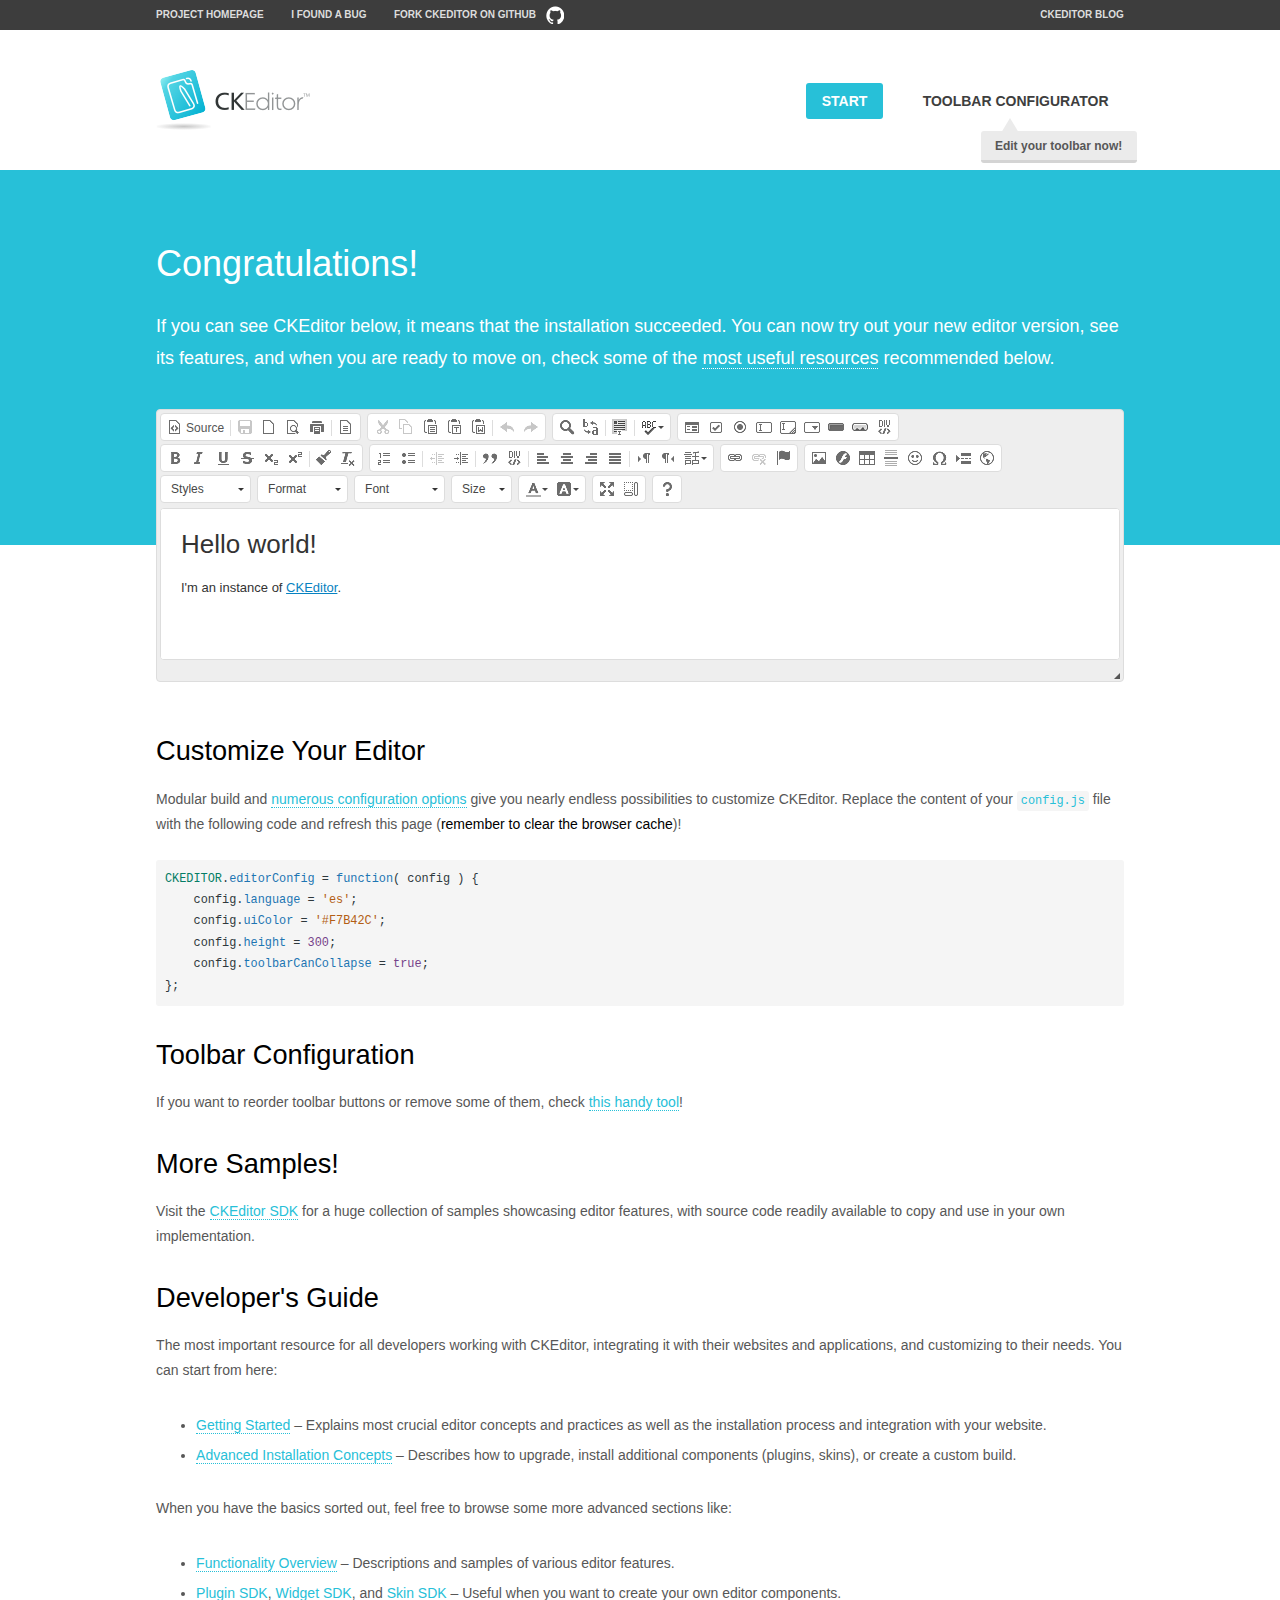
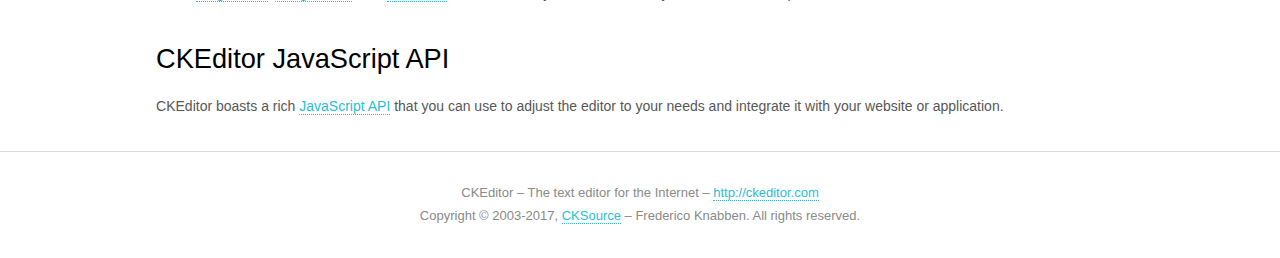
<file: blogs/static/backend/js/helpers/ckeditor/samples/index.html>
<!DOCTYPE html>
<!--
Copyright (c) 2003-2017, CKSource - Frederico Knabben. All rights reserved.
For licensing, see LICENSE.md or http://ckeditor.com/license
-->
<html>
<head>
	<meta charset="utf-8">
	<title>CKEditor Sample</title>
	<script src="../ckeditor.js"></script>
	<script src="js/sample.js"></script>
	<link rel="stylesheet" href="css/samples.css">
	<link rel="stylesheet" href="toolbarconfigurator/lib/codemirror/neo.css">
</head>
<body id="main">

<nav class="navigation-a">
	<div class="grid-container">
		<ul class="navigation-a-left grid-width-70">
			<li><a href="http://ckeditor.com">Project Homepage</a></li>
			<li><a href="http://dev.ckeditor.com/">I found a bug</a></li>
			<li><a href="http://github.com/ckeditor/ckeditor-dev" class="icon-pos-right icon-navigation-a-github">Fork CKEditor on GitHub</a></li>
		</ul>
		<ul class="navigation-a-right grid-width-30">
			<li><a href="http://ckeditor.com/blog-list">CKEditor Blog</a></li>
		</ul>
	</div>
</nav>

<header class="header-a">
	<div class="grid-container">
		<h1 class="header-a-logo grid-width-30">
			<a href="index.html"><img src="img/logo.png" alt="CKEditor Sample"></a>
		</h1>

		<nav class="navigation-b grid-width-70">
			<ul>
				<li><a href="index.html" class="button-a button-a-background">Start</a></li>
				<li><a href="toolbarconfigurator/index.html" class="button-a">Toolbar configurator <span class="balloon-a balloon-a-nw">Edit your toolbar now!</span></a></li>
			</ul>
		</nav>
	</div>
</header>

<main>
	<div class="adjoined-top">
		<div class="grid-container">
			<div class="content grid-width-100">
				<h1>Congratulations!</h1>
				<p>
					If you can see CKEditor below, it means that the installation succeeded.
					You can now try out your new editor version, see its features, and when you are ready to move on, check some of the <a href="#sample-customize">most useful resources</a> recommended below.
				</p>
			</div>
		</div>
	</div>
	<div class="adjoined-bottom">
		<div class="grid-container">
			<div class="grid-width-100">
				<div id="editor">
					<h1>Hello world!</h1>
					<p>I'm an instance of <a href="http://ckeditor.com">CKEditor</a>.</p>
				</div>
			</div>
		</div>
	</div>

	<div class="grid-container">
		<div class="content grid-width-100">
			<section id="sample-customize">
				<h2>Customize Your Editor</h2>
				<p>Modular build and <a href="http://docs.ckeditor.com/#!/guide/dev_configuration">numerous configuration options</a> give you nearly endless possibilities to customize CKEditor. Replace the content of your <code><a href="../config.js">config.js</a></code> file with the following code and refresh this page (<strong>remember to clear the browser cache</strong>)!</p>
		<pre class="cm-s-neo CodeMirror"><code><span style="padding-right: 0.1px;"><span class="cm-variable">CKEDITOR</span>.<span class="cm-property">editorConfig</span> <span class="cm-operator">=</span> <span class="cm-keyword">function</span>( <span class="cm-def">config</span> ) {</span>
<span style="padding-right: 0.1px;"><span class="cm-tab">	</span><span class="cm-variable-2">config</span>.<span class="cm-property">language</span> <span class="cm-operator">=</span> <span class="cm-string">'es'</span>;</span>
<span style="padding-right: 0.1px;"><span class="cm-tab">	</span><span class="cm-variable-2">config</span>.<span class="cm-property">uiColor</span> <span class="cm-operator">=</span> <span class="cm-string">'#F7B42C'</span>;</span>
<span style="padding-right: 0.1px;"><span class="cm-tab">	</span><span class="cm-variable-2">config</span>.<span class="cm-property">height</span> <span class="cm-operator">=</span> <span class="cm-number">300</span>;</span>
<span style="padding-right: 0.1px;"><span class="cm-tab">	</span><span class="cm-variable-2">config</span>.<span class="cm-property">toolbarCanCollapse</span> <span class="cm-operator">=</span> <span class="cm-atom">true</span>;</span>
<span style="padding-right: 0.1px;">};</span></code></pre>
			</section>

			<section>
				<h2>Toolbar Configuration</h2>
				<p>If you want to reorder toolbar buttons or remove some of them, check <a href="toolbarconfigurator/index.html">this handy tool</a>!</p>
			</section>

			<section>
				<h2>More Samples!</h2>
				<p>Visit the <a href="http://sdk.ckeditor.com">CKEditor SDK</a> for a huge collection of samples showcasing editor features, with source code readily available to copy and use in your own implementation.</p>
			</section>

			<section>
				<h2>Developer's Guide</h2>
				<p>The most important resource for all developers working with CKEditor, integrating it with their websites and applications, and customizing to their needs. You can start from here:</p>
				<ul>
					<li><a href="http://docs.ckeditor.com/#!/guide/dev_installation">Getting Started</a> &ndash; Explains most crucial editor concepts and practices as well as the installation process and integration with your website.</li>
					<li><a href="http://docs.ckeditor.com/#!/guide/dev_advanced_installation">Advanced Installation Concepts</a> &ndash; Describes how to upgrade, install additional components (plugins, skins), or create a custom build.</li>
				</ul>
					<p>When you have the basics sorted out, feel free to browse some more advanced sections like:</p>
				<ul>
					<li><a href="http://docs.ckeditor.com/#!/guide/dev_features">Functionality Overview</a> &ndash; Descriptions and samples of various editor features.</li>
					<li><a href="http://docs.ckeditor.com/#!/guide/plugin_sdk_intro">Plugin SDK</a>, <a href="http://docs.ckeditor.com/#!/guide/widget_sdk_intro">Widget SDK</a>, and <a href="http://docs.ckeditor.com/#!/guide/skin_sdk_intro">Skin SDK</a> &ndash; Useful when you want to create your own editor components.</li>
				</ul>
			</section>

			<section>
				<h2>CKEditor JavaScript API</h2>
				<p>CKEditor boasts a rich <a href="http://docs.ckeditor.com/#!/api">JavaScript API</a> that you can use to adjust the editor to your needs and integrate it with your website or application.</p>
			</section>
		</div>
	</div>
</main>

<footer class="footer-a grid-container">
	<div class="grid-container">
		<p class="grid-width-100">
			CKEditor &ndash; The text editor for the Internet &ndash; <a class="samples" href="http://ckeditor.com/">http://ckeditor.com</a>
		</p>
		<p class="grid-width-100" id="copy">
			Copyright &copy; 2003-2017, <a class="samples" href="http://cksource.com/">CKSource</a> &ndash; Frederico Knabben. All rights reserved.
		</p>
	</div>
</footer>
<script>
	initSample();
</script>

</body>
</html>
</file>
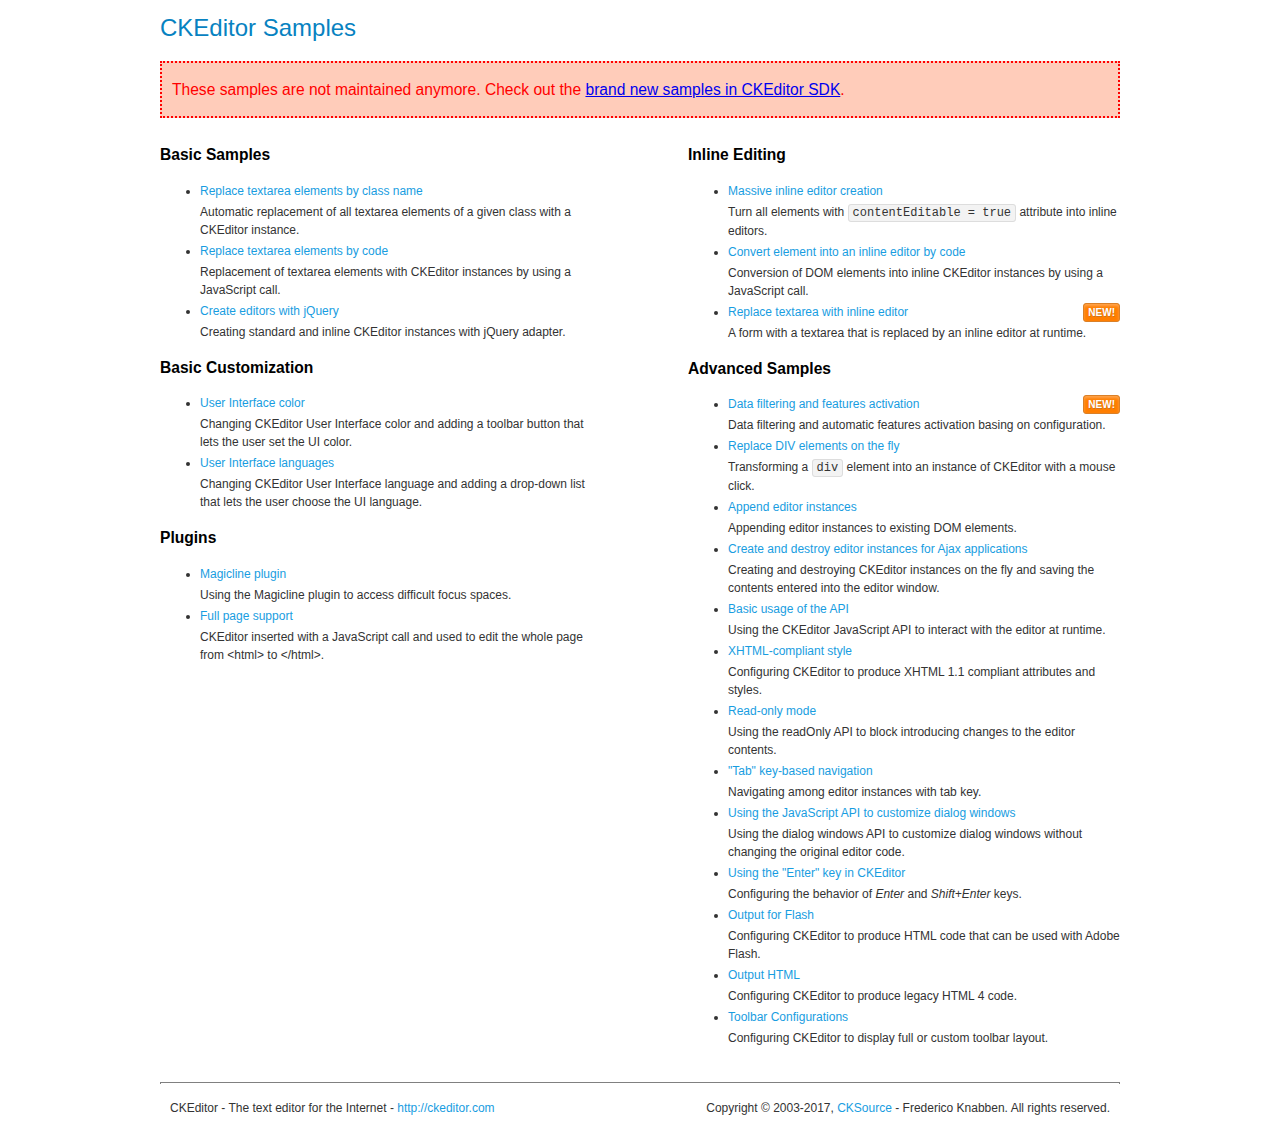
<file: blogs/static/backend/js/helpers/ckeditor/samples/old/index.html>
<!DOCTYPE html>
<!--
Copyright (c) 2003-2017, CKSource - Frederico Knabben. All rights reserved.
For licensing, see LICENSE.md or http://ckeditor.com/license
-->
<html>
<head>
	<meta charset="utf-8">
	<title>CKEditor Samples</title>
	<link rel="stylesheet" href="sample.css">
</head>
<body>
	<h1 class="samples">
		CKEditor Samples
	</h1>
	<div class="warning deprecated">
		These samples are not maintained anymore. Check out the <a href="http://sdk.ckeditor.com/">brand new samples in CKEditor SDK</a>.
	</div>
	<div class="twoColumns">
		<div class="twoColumnsLeft">
			<h2 class="samples">
				Basic Samples
			</h2>
			<dl class="samples">
				<dt><a class="samples" href="replacebyclass.html">Replace textarea elements by class name</a></dt>
				<dd>Automatic replacement of all textarea elements of a given class with a CKEditor instance.</dd>

				<dt><a class="samples" href="replacebycode.html">Replace textarea elements by code</a></dt>
				<dd>Replacement of textarea elements with CKEditor instances by using a JavaScript call.</dd>

				<dt><a class="samples" href="jquery.html">Create editors with jQuery</a></dt>
				<dd>Creating standard and inline CKEditor instances with jQuery adapter.</dd>
			</dl>

			<h2 class="samples">
				Basic Customization
			</h2>
			<dl class="samples">
				<dt><a class="samples" href="uicolor.html">User Interface color</a></dt>
				<dd>Changing CKEditor User Interface color and adding a toolbar button that lets the user set the UI color.</dd>

				<dt><a class="samples" href="uilanguages.html">User Interface languages</a></dt>
				<dd>Changing CKEditor User Interface language and adding a drop-down list that lets the user choose the UI language.</dd>
			</dl>


			<h2 class="samples">Plugins</h2>
<dl class="samples">
<dt><a class="samples" href="magicline/magicline.html">Magicline plugin</a></dt>
<dd>Using the Magicline plugin to access difficult focus spaces.</dd>

<dt><a class="samples" href="wysiwygarea/fullpage.html">Full page support</a></dt>
<dd>CKEditor inserted with a JavaScript call and used to edit the whole page from &lt;html&gt; to &lt;/html&gt;.</dd>
</dl>
		</div>
		<div class="twoColumnsRight">
			<h2 class="samples">
				Inline Editing
			</h2>
			<dl class="samples">
				<dt><a class="samples" href="inlineall.html">Massive inline editor creation</a></dt>
				<dd>Turn all elements with <code>contentEditable = true</code> attribute into inline editors.</dd>

				<dt><a class="samples" href="inlinebycode.html">Convert element into an inline editor by code</a></dt>
				<dd>Conversion of DOM elements into inline CKEditor instances by using a JavaScript call.</dd>

				<dt><a class="samples" href="inlinetextarea.html">Replace textarea with inline editor</a> <span class="new">New!</span></dt>
				<dd>A form with a textarea that is replaced by an inline editor at runtime.</dd>

				
			</dl>

			<h2 class="samples">
				Advanced Samples
			</h2>
			<dl class="samples">
				<dt><a class="samples" href="datafiltering.html">Data filtering and features activation</a> <span class="new">New!</span></dt>
				<dd>Data filtering and automatic features activation basing on configuration.</dd>

				<dt><a class="samples" href="divreplace.html">Replace DIV elements on the fly</a></dt>
				<dd>Transforming a <code>div</code> element into an instance of CKEditor with a mouse click.</dd>

				<dt><a class="samples" href="appendto.html">Append editor instances</a></dt>
				<dd>Appending editor instances to existing DOM elements.</dd>

				<dt><a class="samples" href="ajax.html">Create and destroy editor instances for Ajax applications</a></dt>
				<dd>Creating and destroying CKEditor instances on the fly and saving the contents entered into the editor window.</dd>

				<dt><a class="samples" href="api.html">Basic usage of the API</a></dt>
				<dd>Using the CKEditor JavaScript API to interact with the editor at runtime.</dd>

				<dt><a class="samples" href="xhtmlstyle.html">XHTML-compliant style</a></dt>
				<dd>Configuring CKEditor to produce XHTML 1.1 compliant attributes and styles.</dd>

				<dt><a class="samples" href="readonly.html">Read-only mode</a></dt>
				<dd>Using the readOnly API to block introducing changes to the editor contents.</dd>

				<dt><a class="samples" href="tabindex.html">"Tab" key-based navigation</a></dt>
				<dd>Navigating among editor instances with tab key.</dd>


				
<dt><a class="samples" href="dialog/dialog.html">Using the JavaScript API to customize dialog windows</a></dt>
<dd>Using the dialog windows API to customize dialog windows without changing the original editor code.</dd>

<dt><a class="samples" href="enterkey/enterkey.html">Using the &quot;Enter&quot; key in CKEditor</a></dt>
<dd>Configuring the behavior of <em>Enter</em> and <em>Shift+Enter</em> keys.</dd>

<dt><a class="samples" href="htmlwriter/outputforflash.html">Output for Flash</a></dt>
<dd>Configuring CKEditor to produce HTML code that can be used with Adobe Flash.</dd>

<dt><a class="samples" href="htmlwriter/outputhtml.html">Output HTML</a></dt>
<dd>Configuring CKEditor to produce legacy HTML 4 code.</dd>

<dt><a class="samples" href="toolbar/toolbar.html">Toolbar Configurations</a></dt>
<dd>Configuring CKEditor to display full or custom toolbar layout.</dd>

			</dl>
		</div>
	</div>
	<div id="footer">
		<hr>
		<p>
			CKEditor - The text editor for the Internet - <a class="samples" href="http://ckeditor.com/">http://ckeditor.com</a>
		</p>
		<p id="copy">
			Copyright &copy; 2003-2017, <a class="samples" href="http://cksource.com/">CKSource</a> - Frederico Knabben. All rights reserved.
		</p>
	</div>
</body>
</html>
</file>
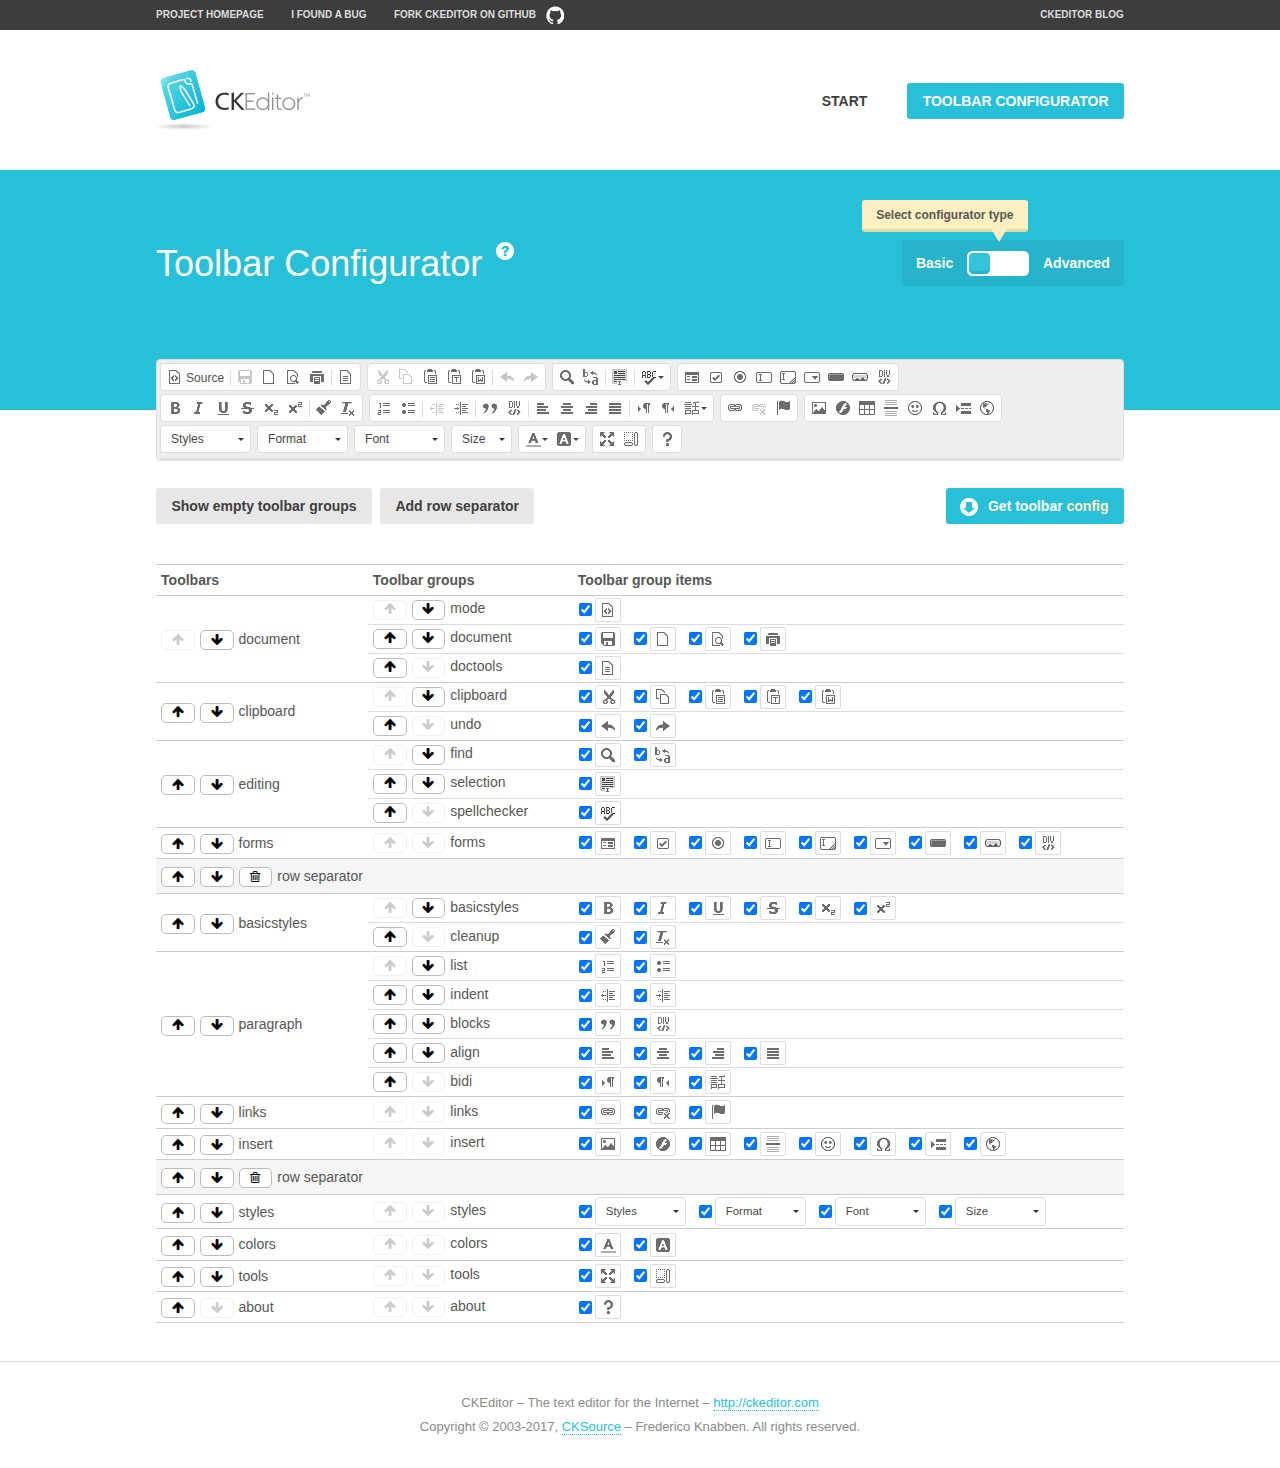
<file: blogs/static/backend/js/helpers/ckeditor/samples/toolbarconfigurator/index.html>
<!DOCTYPE html>
<!--
Copyright (c) 2003-2017, CKSource - Frederico Knabben. All rights reserved.
For licensing, see LICENSE.md or http://ckeditor.com/license
-->
<!--[if IE 8]><html class="ie8"><![endif]-->
<!--[if gt IE 8]><html><![endif]-->
<!--[if !IE]><!--><html><!--<![endif]-->
<head>
	<meta charset="utf-8">
	<title>Toolbar Configurator</title>
	<script src="../../ckeditor.js"></script>
	<script>
		if ( CKEDITOR.env.ie && CKEDITOR.env.version < 9 )
			CKEDITOR.tools.enableHtml5Elements( document );
	</script>
	<link rel="stylesheet" href="lib/codemirror/codemirror.css">
	<link rel="stylesheet" href="lib/codemirror/show-hint.css">
	<link rel="stylesheet" href="lib/codemirror/neo.css">
	<link rel="stylesheet" href="css/fontello.css">
	<link rel="stylesheet" href="../css/samples.css">
</head>
<body id="toolbar">

<nav class="navigation-a">
	<div class="grid-container">
		<ul class="navigation-a-left grid-width-70">
			<li><a href="http://ckeditor.com">Project Homepage</a></li>
			<li><a href="http://dev.ckeditor.com/">I found a bug</a></li>
			<li><a href="http://github.com/ckeditor/ckeditor-dev" class="icon-pos-right icon-navigation-a-github">Fork CKEditor on GitHub</a></li>
		</ul>
		<ul class="navigation-a-right grid-width-30">
			<li><a href="http://ckeditor.com/blog-list">CKEditor Blog</a></li>
		</ul>
	</div>
</nav>

<header class="header-a">
	<div class="grid-container">
		<h1 class="header-a-logo grid-width-30">
			<a href="../index.html"><img src="../img/logo.png" alt="CKEditor Logo"></a>
		</h1>
		<nav class="navigation-b grid-width-70">
			<ul>
				<li><a href="../index.html"  class="button-a">Start</a></li>
				<li><a href="index.html"  class="button-a button-a-background">Toolbar configurator</a></li>
			</ul>
		</nav>
	</div>
</header>

<main>
	<div class="adjoined-top">
		<div class="grid-container">
			<div class="content grid-width-100">
				<div class="grid-container-nested">
					<h1 class="grid-width-60">
						Toolbar Configurator
						<a href="#help-content" type="button" title="Configurator help" id="help" class="button-a button-a-background button-a-no-text icon-pos-left icon-question-mark">Help</a>
					</h1>

					<div class="grid-width-40 grid-switch-magic">
						<div class="switch">
							<span class="balloon-a balloon-a-se">Select configurator type</span>
							<input type="radio" name="radio" data-num="1" id="radio-basic" />
							<input type="radio" name="radio" data-num="2" id="radio-advanced" />
							<label data-for="1" for="radio-basic">Basic</label>
							<span class="switch-inner">
								<span class="handler"></span>
							</span>
							<label data-for="2" for="radio-advanced">Advanced</label>
						</div>
					</div>
				</div>
			</div>
		</div>
	</div>
	<div class="adjoined-bottom">
		<div class="grid-container">
			<div class="grid-width-100">
				<div class="editors-container">
					<div id="editor-basic"></div>
					<div id="editor-advanced"></div>
				</div>
			</div>
		</div>
	</div>

	<div class="grid-container configurator">
		<div class="content grid-width-100">
			<div class="configurator">
				<div>
					<div id="toolbarModifierWrapper"></div>
				</div>
			</div>
		</div>
	</div>

	<div id="help-content">
		<div class="grid-container">
			<div class="grid-width-100">
				<h2>What Am I Doing Here?</h2>

				<div class="grid-container grid-container-nested">
					<div class="basic">
						<div class="grid-width-50">
							<p>Arrange <a href="http://docs.ckeditor.com/#!/api/CKEDITOR.config-cfg-toolbarGroups">toolbar groups</a>, toggle <a href="http://docs.ckeditor.com/#!/api/CKEDITOR.config-cfg-removeButtons">button visibility</a> according to your needs and get your toolbar configuration.</p>
							<p>You can replace the content of the <a href="../../config.js"><code>config.js</code></a> file with the generated configuration. If you already set some configuration options you will need to merge both configurations.</p>
						</div>
						<div class="grid-width-50">
							<p>Read more about different ways of <a href="http://docs.ckeditor.com/#!/guide/dev_configuration">setting configuration</a> and do not forget about <strong>clearing browser cache</strong>.</p>
							<p>Arranging toolbar groups is the recommended way of configuring the toolbar, but if you need more freedom you can use the <a href="#advanced">advanced configurator</a>.</p>
						</div>
					</div>
					<div class="advanced" style="display: none;">
						<div class="grid-width-50">
							<p>With this code editor you can edit your <a href="http://docs.ckeditor.com/#!/api/CKEDITOR.config-cfg-toolbar">toolbar configuration</a> live.</p>
							<p>You can replace the content of the <a href="../../config.js"><code>config.js</code></a> file with the generated configuration. If you already set some configuration options you will need to merge both configurations.</p>
						</div>
						<div class="grid-width-50">
							<p>Read more about different ways of <a href="http://docs.ckeditor.com/#!/guide/dev_configuration">setting configuration</a> and do not forget about <strong>clearing browser cache</strong>.</p>
						</div>
					</div>
				</div>

				<p class="grid-container grid-container-nested">
					<button type="button" class="help-content-close grid-width-100 button-a button-a-background">Got it. Let's play!</button>
				</p>
			</div>
		</div>
	</div>
</main>

<footer class="footer-a grid-container">
	<p class="grid-width-100">
		CKEditor &ndash; The text editor for the Internet &ndash; <a class="samples" href="http://ckeditor.com/">http://ckeditor.com</a>
	</p>
	<p class="grid-width-100" id="copy">
		Copyright &copy; 2003-2017, <a class="samples" href="http://cksource.com/">CKSource</a> &ndash; Frederico Knabben. All rights reserved.
	</p>
</footer>

<script src="lib/codemirror/codemirror.js"></script>
<script src="lib/codemirror/javascript.js"></script>
<script src="lib/codemirror/show-hint.js"></script>

<script src="js/fulltoolbareditor.js"></script>
<script src="js/abstracttoolbarmodifier.js"></script>
<script src="js/toolbarmodifier.js"></script>
<script src="js/toolbartextmodifier.js"></script>
<script src="../js/sf.js"></script>

<script>
	( function() {
		'use strict';

		var mode = ( window.location.hash.substr( 1 ) === 'advanced' ) ? 'advanced' : 'basic',
			configuratorSection = CKEDITOR.document.findOne( 'main > .grid-container.configurator' ),
			basicInstruction = CKEDITOR.document.findOne( '#help-content .basic' ),
			advancedInstruction = CKEDITOR.document.findOne( '#help-content .advanced' ),

			// Configurator mode switcher.
			modeSwitchBasic = CKEDITOR.document.getById( 'radio-basic' ),
			modeSwitchAdvanced = CKEDITOR.document.getById( 'radio-advanced' );

		// Initial setup
		function updateSwitcher() {
			if ( mode === 'advanced' ) {
				modeSwitchAdvanced.$.checked = true;
			} else {
				modeSwitchBasic.$.checked = true;
			}
		}

		updateSwitcher();

		CKEDITOR.document.getWindow().on( 'hashchange', function( e ) {
			var hash = window.location.hash.substr( 1 );
			if ( !( hash === 'advanced' || hash === 'basic' ) ) {
				return;
			}
			mode = hash;
			onToolbarsDone( mode );
		} );

		CKEDITOR.document.getWindow().on( 'resize', function() {
			updateToolbar( ( mode === 'basic' ? toolbarModifier : toolbarTextModifier )[ 'editorInstance' ] );
		} );

		function onRefresh( modifier ) {
			modifier = modifier || this;

			if ( mode === 'basic' && modifier instanceof ToolbarConfigurator.ToolbarTextModifier ) {
				return;
			}

			// CodeMirror container becomes visible, so we need to refresh and to avoid rendering problems.
			if ( mode === 'advanced' && modifier instanceof ToolbarConfigurator.ToolbarTextModifier ) {
				modifier.codeContainer.refresh();
			}

			updateToolbar( modifier.editorInstance );
		}

		function updateToolbar( editor ) {
			var editorContainer = editor.container;

			// Not always editor is loaded.
			if ( !editorContainer ) {
				return;
			}

			var displayStyle = editorContainer.getStyle( 'display' );

			editorContainer.setStyle( 'display', 'block' );

			var newHeight = editorContainer.getSize( 'height' );

			var newMarginTop = parseInt( editorContainer.getComputedStyle( 'margin-top' ), 10 );
			newMarginTop = ( isNaN( newMarginTop ) ? 0 : Number( newMarginTop ) );

			var newMarginBottom = parseInt( editorContainer.getComputedStyle( 'margin-bottom' ), 10 );
			newMarginBottom = ( isNaN( newMarginBottom ) ? 0 : Number( newMarginBottom ) );

			var result = newHeight + newMarginTop + newMarginBottom;

			editorContainer.setStyle( 'display', displayStyle );

			editor.container.getAscendant( 'div' ).setStyle( 'height', result + 'px' );
		}

		var toolbarModifier = new ToolbarConfigurator.ToolbarModifier( 'editor-basic' );

		var done = 0;
		toolbarModifier.init( onToolbarInit );
		toolbarModifier.onRefresh = onRefresh;

		CKEDITOR.document.getById( 'toolbarModifierWrapper' ).append( toolbarModifier.mainContainer );

		var toolbarTextModifier = new ToolbarConfigurator.ToolbarTextModifier( 'editor-advanced' );
		toolbarTextModifier.init( onToolbarInit );
		toolbarTextModifier.onRefresh = onRefresh;

		function onToolbarInit() {
			if ( ++done === 2 ) {
				onToolbarsDone();

				positionSticky.watch( CKEDITOR.document.findOne( '.toolbar' ), function() {
					return mode === 'advanced';
				} );
			}
		}

		function onToolbarsDone() {
			if ( mode === 'basic' ) {
				toggleModeBasic( false );
			} else {
				toggleModeAdvanced( false );
			}

			updateSwitcher();

			setTimeout( function() {
				CKEDITOR.document.findOne( '.editors-container' ).addClass( 'active' );
				CKEDITOR.document.findOne( '#toolbarModifierWrapper' ).addClass( 'active' );
			}, 200 );
		}

		CKEDITOR.document.getById( 'toolbarModifierWrapper' ).append( toolbarTextModifier.mainContainer );

		function toogleModeSwitch( onElement, offElement, onModifier, offModifier ) {
			onElement.addClass( 'fancy-button-active' );
			offElement.removeClass( 'fancy-button-active' );

			onModifier.showUI();
			offModifier.hideUI();
		}

		function toggleModeBasic( callOnRefresh ) {
			callOnRefresh = ( callOnRefresh !== false );
			mode = 'basic';
			window.location.hash = '#basic';
			toogleModeSwitch( modeSwitchBasic, modeSwitchAdvanced, toolbarModifier, toolbarTextModifier );

			configuratorSection.removeClass( 'freed-width' );
			basicInstruction.show();
			advancedInstruction.hide();

			callOnRefresh && onRefresh( toolbarModifier );
		}

		function toggleModeAdvanced( callOnRefresh ) {
			callOnRefresh = ( callOnRefresh !== false );
			mode = 'advanced';
			window.location.hash = '#advanced';
			toogleModeSwitch( modeSwitchAdvanced, modeSwitchBasic, toolbarTextModifier, toolbarModifier );

			configuratorSection.addClass( 'freed-width' );
			advancedInstruction.show();
			basicInstruction.hide();

			callOnRefresh && onRefresh( toolbarTextModifier );
		}

		modeSwitchBasic.on( 'click', toggleModeBasic );
		modeSwitchAdvanced.on( 'click', toggleModeAdvanced );

		//
		// Position:sticky for the toolbar.
		//

		// Will make elements behave like they were styled with position:sticky.
		var positionSticky = {
			// Store object: {
			// 		element: CKEDITOR.dom.element, // Element which will float.
			// 		placeholder: CKEDITOR.dom.element, // Placeholder which is place to prevent page bounce.
			// 		isFixed: boolean // Whether element float now.
			// }
			watched: [],

			active: [],

			staticContainer: null,

			init: function() {
				var element = CKEDITOR.dom.element.createFromHtml(
					'<div class="staticContainer">' +
						'<div class="grid-container" >' +
							'<div class="grid-width-100">' +
								'<div class="inner"></div>' +
							'</div>' +
						'</div>' +
					'</div>' );

				this.staticContainer = element.findOne( '.inner' );

				CKEDITOR.document.getBody().append( element );
			},

			watch: function( element, preventFunc ) {
				this.watched.push( {
					element: element,
					placeholder: new CKEDITOR.dom.element( 'div' ),
					isFixed: false,
					preventFunc: preventFunc
				} );
			},

			checkAll: function() {
				for ( var i = 0; i < this.watched.length; i++ ) {
					this.check( this.watched[ i ] );
				}
			},

			check: function( element ) {
				var isFixed = element.isFixed;
				var shouldBeFixed = this.shouldBeFixed( element );

				// Nothing to be done.
				if ( isFixed === shouldBeFixed ) {
					return;
				}

				var placeholder = element.placeholder;

				if ( isFixed ) {
					// Unfixing.

					element.element.insertBefore( placeholder );
					placeholder.remove();

					element.element.removeStyle( 'margin' );

					this.active.splice( CKEDITOR.tools.indexOf( this.active, element ), 1 );

				} else {
					// Fixing.
					placeholder.setStyle( 'width', element.element.getSize( 'width' ) + 'px' );
					placeholder.setStyle( 'height', element.element.getSize( 'height' ) + 'px' );
					placeholder.setStyle( 'margin-bottom', element.element.getComputedStyle( 'margin-bottom' ) );
					placeholder.setStyle( 'display', element.element.getComputedStyle( 'display' ) );
					placeholder.insertAfter( element.element );

					this.staticContainer.append( element.element );

					this.active.push( element );
				}

				element.isFixed = !element.isFixed;
			},

			shouldBeFixed: function( element ) {
				if ( element.preventFunc && element.preventFunc() ) {
					return false;
				}

				// If element is already fixed we are checking it's placeholder.
				var related = ( element.isFixed ? element.placeholder : element.element ),
					clientRect = related.$.getBoundingClientRect(),
					staticHeight = this.staticContainer.getSize('height' ),
					elemHeight = element.element.getSize( 'height' );

				if ( element.isFixed ) {
					return ( clientRect.top + elemHeight < staticHeight );
				} else {
					return ( clientRect.top < staticHeight );
				}
			}
		};

		positionSticky.init();

		CKEDITOR.document.getWindow().on( 'scroll',
			new CKEDITOR.tools.eventsBuffer( 100, positionSticky.checkAll, positionSticky ).input
		);

		// Make the toolbar sticky.
		positionSticky.watch( CKEDITOR.document.findOne( '.editors-container' ) );

		// Help button and help-content.
		( function() {
			var helpButton = CKEDITOR.document.getById( 'help' ),
				helpContent = CKEDITOR.document.getById( 'help-content' );

			// Don't show help button on IE8 because it's unsupported by Pico Modal.
			if ( CKEDITOR.env.ie && CKEDITOR.env.version == 8 ) {
				helpButton.hide();
			} else {
				// Display help modal when the button is clicked.
				helpButton.on( 'click', function( evt ) {
					SF.modal( {
						// Clone modal content from DOM.
						content: helpContent.getHtml(),

						afterCreate: function( modal ) {
							// Enable modal content button to close the modal.
							new CKEDITOR.dom.element( modal.modalElem() ).findOne( '.help-content-close' ).once( 'click', modal.close );
						}
					} ).show();
				} );
			}
		} )();
	} )();
</script>
</body>
</html>
</file>
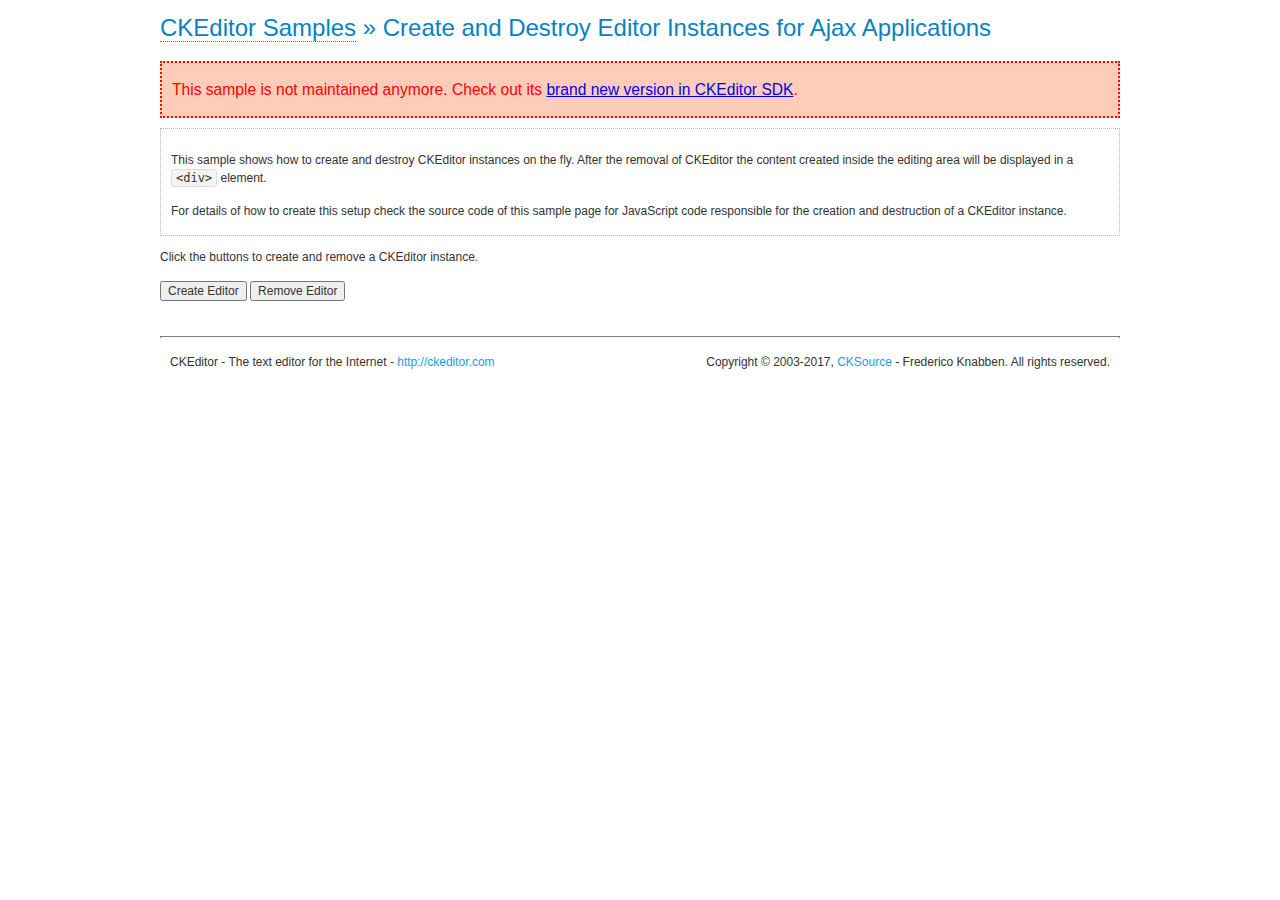
<file: blogs/static/backend/js/helpers/ckeditor/samples/old/ajax.html>
<!DOCTYPE html>
<!--
Copyright (c) 2003-2017, CKSource - Frederico Knabben. All rights reserved.
For licensing, see LICENSE.md or http://ckeditor.com/license
-->
<html>
<head>
	<meta charset="utf-8">
	<title>Ajax &mdash; CKEditor Sample</title>
	<script src="../../ckeditor.js"></script>
	<link rel="stylesheet" href="sample.css">
	<script>

		var editor, html = '';

		function createEditor() {
			if ( editor )
				return;

			// Create a new editor inside the <div id="editor">, setting its value to html
			var config = {};
			editor = CKEDITOR.appendTo( 'editor', config, html );
		}

		function removeEditor() {
			if ( !editor )
				return;

			// Retrieve the editor contents. In an Ajax application, this data would be
			// sent to the server or used in any other way.
			document.getElementById( 'editorcontents' ).innerHTML = html = editor.getData();
			document.getElementById( 'contents' ).style.display = '';

			// Destroy the editor.
			editor.destroy();
			editor = null;
		}

	</script>
</head>
<body>
	<h1 class="samples">
		<a href="index.html">CKEditor Samples</a> &raquo; Create and Destroy Editor Instances for Ajax Applications
	</h1>
	<div class="warning deprecated">
		This sample is not maintained anymore. Check out its <a href="http://sdk.ckeditor.com/samples/saveajax.html">brand new version in CKEditor SDK</a>.
	</div>
	<div class="description">
		<p>
			This sample shows how to create and destroy CKEditor instances on the fly. After the removal of CKEditor the content created inside the editing
			area will be displayed in a <code>&lt;div&gt;</code> element.
		</p>
		<p>
			For details of how to create this setup check the source code of this sample page
			for JavaScript code responsible for the creation and destruction of a CKEditor instance.
		</p>
	</div>
	<p>Click the buttons to create and remove a CKEditor instance.</p>
	<p>
		<input onclick="createEditor();" type="button" value="Create Editor">
		<input onclick="removeEditor();" type="button" value="Remove Editor">
	</p>
	<!-- This div will hold the editor. -->
	<div id="editor">
	</div>
	<div id="contents" style="display: none">
		<p>
			Edited Contents:
		</p>
		<!-- This div will be used to display the editor contents. -->
		<div id="editorcontents">
		</div>
	</div>
	<div id="footer">
		<hr>
		<p>
			CKEditor - The text editor for the Internet - <a class="samples" href="http://ckeditor.com/">http://ckeditor.com</a>
		</p>
		<p id="copy">
			Copyright &copy; 2003-2017, <a class="samples" href="http://cksource.com/">CKSource</a> - Frederico
			Knabben. All rights reserved.
		</p>
	</div>
</body>
</html>
</file>
<file: blogs/static/backend/js/helpers/ckeditor/samples/css/samples.css>
/**
 * @license Copyright (c) 2003-2017, CKSource - Frederico Knabben. All rights reserved.
 * For licensing, see LICENSE.md or http://ckeditor.com/license
 */
@media (max-width: 900px) {
  .global-is-mobile-hidden {
    display: none !important;
  }
}
article,
aside,
details,
figcaption,
figure,
footer,
header,
hgroup,
main,
menu,
nav,
section {
  display: block;
}
body,
html {
  margin: 0;
  padding: 0;
  font: 16px / 1.8 Arial, 'Helvetica Neue', Helvetica, sans-serif;
  font-weight: 300;
  color: #575757;
}
.grid-width-10 {
  width: 10%;
}
.grid-width-20 {
  width: 20%;
}
.grid-width-30 {
  width: 30%;
}
.grid-width-40 {
  width: 40%;
}
.grid-width-50 {
  width: 50%;
}
.grid-width-60 {
  width: 60%;
}
.grid-width-70 {
  width: 70%;
}
.grid-width-80 {
  width: 80%;
}
.grid-width-90 {
  width: 90%;
}
.grid-width-100 {
  width: 100%;
}
@media (max-width: 900px) {
  .grid-width-10,
  .grid-width-20,
  .grid-width-30,
  .grid-width-40,
  .grid-width-50,
  .grid-width-60,
  .grid-width-70,
  .grid-width-80,
  .grid-width-90,
  .grid-width-100 {
    width: 100%;
  }
}
*[class*="grid-width"] {
  -webkit-box-sizing: border-box;
  -moz-box-sizing: border-box;
  box-sizing: border-box;
  padding-left: 4%;
  padding-right: 4%;
  float: left;
}
*[class*="grid-width"]:after,
.grid-container:after,
*[class*="grid-width"]:before,
.grid-container:before {
  content: '';
  display: block;
  overflow: hidden;
  visibility: hidden;
  font-size: 0;
  line-height: 0;
  width: 0;
  height: 0;
}
*[class*="grid-width"]:after,
.grid-container:after {
  clear: both;
}
.grid-container {
  -webkit-box-sizing: border-box;
  -moz-box-sizing: border-box;
  box-sizing: border-box;
  margin-left: auto;
  margin-right: auto;
}
.grid-container-nested *[class*="grid-width"]:first-child {
  padding-left: 0;
}
.grid-container-nested *[class*="grid-width"]:last-child {
  padding-right: 0;
}
@media (max-width: 900px) {
  .grid-container-nested *[class*="grid-width"]:first-child {
    padding-left: 4%;
  }
  .grid-container-nested *[class*="grid-width"]:last-child {
    padding-right: 4%;
  }
}
.header-a {
  min-height: 140px;
  overflow: hidden;
}
.header-a .header-a-logo {
  margin: 40px 0 0;
}
@media (max-width: 900px) {
  .header-a .header-a-logo {
    text-align: center;
  }
}
.header-a .header-a-logo img {
  border: transparent;
}
.navigation-a {
  height: 30px;
  background: #3D3D3D;
  position: absolute;
  left: 0;
  right: 0;
  top: 0;
  padding: 0;
  overflow: hidden;
}
@media (max-width: 900px) {
  .navigation-a {
    text-align: center;
  }
}
.navigation-a ul {
  list-style: none;
  margin: 0;
  overflow: hidden;
}
.navigation-a ul li,
.navigation-a ul li a {
  display: inline-block;
}
@media (max-width: 900px) {
  .navigation-a ul {
    width: auto;
    text-overflow: ellipsis;
    white-space: nowrap;
    display: inline-block;
    float: none;
  }
  .navigation-a ul:before,
  .navigation-a ul:after {
    display: none;
  }
}
.navigation-a ul.navigation-a-left {
  text-align: left;
}
@media (max-width: 900px) {
  .navigation-a ul.navigation-a-left {
    padding-right: 0;
  }
}
.navigation-a ul.navigation-a-right {
  text-align: right;
}
@media (max-width: 900px) {
  .navigation-a ul.navigation-a-right {
    padding-left: 23px;
  }
}
.navigation-a ul li + li {
  margin-left: 23px;
}
.navigation-a ul li a {
  font-size: 10px;
  font-size: 0.625rem;
  line-height: 18px;
  line-height: 1.13rem;
  line-height: 30px;
  float: left;
  color: #ddd;
  font-weight: bold;
  text-decoration: none;
  text-transform: uppercase;
}
.navigation-a ul li a:hover {
  cursor: pointer;
  color: #fff;
}
.icon-navigation-a-github:before,
.icon-navigation-a-github:after {
  background-image: url("[data-uri]");
}
.navigation-b {
  text-align: right;
  margin: 52px 0 0;
  overflow: visible;
}
@media (max-width: 900px) {
  .navigation-b {
    text-align: center;
    margin-top: 20px;
    padding: 0;
  }
}
.navigation-b ul {
  padding: 0;
  list-style: none;
  margin: 0;
  overflow: visible;
}
.navigation-b ul li,
.navigation-b ul li a {
  display: inline-block;
}
@media (max-width: 900px) {
  .navigation-b ul {
    display: table;
    width: 100%;
    padding-bottom: 1.5em;
  }
}
@media (max-width: 900px) {
  .navigation-b ul li {
    display: table-row;
  }
}
.navigation-b ul li + li {
  margin-left: 20px;
}
@media (max-width: 900px) {
  .navigation-b ul li + li {
    margin-left: 0;
  }
}
.navigation-b ul li a {
  -webkit-box-sizing: border-box;
  -moz-box-sizing: border-box;
  box-sizing: border-box;
  text-transform: uppercase;
  text-decoration: none;
  outline: none;
}
@media (max-width: 900px) {
  .navigation-b ul li a {
    width: 100%;
    -webkit-border-radius: 0;
    -webkit-background-clip: padding-box;
    -moz-border-radius: 0;
    -moz-background-clip: padding;
    border-radius: 0;
    background-clip: padding-box;
  }
}
.footer-a {
  font-size: 13px;
  font-size: 0.8125rem;
  line-height: 23.4px;
  line-height: 1.46rem;
  padding-top: 2.25em;
  padding-bottom: 2.25em;
  overflow: hidden;
  color: #8a8a8a;
}
.footer-a a {
  color: #27C0D8;
  text-decoration: none;
  border-bottom: 1px dotted #27C0D8;
}
.footer-a a:hover {
  color: #23adc2;
}
.footer-a p {
  margin: 0;
  display: inline-block;
  text-align: center;
}
.content {
  font-size: 14px;
  font-size: 0.875rem;
  line-height: 25.2px;
  line-height: 1.57rem;
  overflow: hidden;
  padding-top: 1.5em;
  padding-bottom: 1.5em;
}
.content p {
  margin: 0.75em 0;
}
.content ul,
.content ol,
.content pre,
.content blockquote,
.content textarea:not([class^="cke"]),
.content .cke {
  margin: 1.875em 0;
}
.content code,
.content kbd {
  -webkit-border-radius: 3px;
  -webkit-background-clip: padding-box;
  -moz-border-radius: 3px;
  -moz-background-clip: padding;
  border-radius: 3px;
  background-clip: padding-box;
  padding: 3px 4px;
}
.content pre,
.content code,
.content kbd,
.content blockquote {
  background: #f5f5f5;
}
.content blockquote,
.content pre {
  background: none;
  border-left: 4px solid #27C0D8;
  padding: 1.5em 2.25em;
}
.content p a,
.content ul a,
.content ol a,
.content blockquote a,
.content h1 a,
.content h2 a,
.content h3 a,
.content h4 a,
.content h5 a {
  color: #27C0D8;
  text-decoration: none;
  border-bottom: 1px dotted #27C0D8;
}
.content p a:hover,
.content ul a:hover,
.content ol a:hover,
.content blockquote a:hover,
.content h1 a:hover,
.content h2 a:hover,
.content h3 a:hover,
.content h4 a:hover,
.content h5 a:hover {
  color: #23adc2;
}
.content h1,
.content h2,
.content h3,
.content h4,
.content h5 {
  color: #000;
  font-weight: 100;
}
.content h1 code,
.content h2 code,
.content h3 code,
.content h4 code,
.content h5 code,
.content h1 kbd,
.content h2 kbd,
.content h3 kbd,
.content h4 kbd,
.content h5 kbd {
  font-size: inherit;
}
.content h1 a.content-heading-anchor,
.content h2 a.content-heading-anchor,
.content h3 a.content-heading-anchor,
.content h4 a.content-heading-anchor,
.content h5 a.content-heading-anchor {
  font-weight: 100;
  vertical-align: middle;
  opacity: 0;
  border: 0;
}
.content h1:hover a.content-heading-anchor,
.content h2:hover a.content-heading-anchor,
.content h3:hover a.content-heading-anchor,
.content h4:hover a.content-heading-anchor,
.content h5:hover a.content-heading-anchor {
  opacity: 1;
}
.content h1:target a,
.content h2:target a,
.content h3:target a,
.content h4:target a,
.content h5:target a {
  -webkit-animation: targetLinkOpacity 0.5s linear alternate;
  -moz-animation: targetLinkOpacity 0.5s linear alternate;
  -o-animation: targetLinkOpacity 0.5s linear alternate;
  animation: targetLinkOpacity 0.5s linear alternate;
  opacity: 1;
}
.content input,
.content select,
.content textarea:not([class^="cke"]) {
  -webkit-border-radius: 3px;
  -webkit-background-clip: padding-box;
  -moz-border-radius: 3px;
  -moz-background-clip: padding;
  border-radius: 3px;
  background-clip: padding-box;
  -webkit-box-shadow: inset 0 1px 1px rgba(0, 0, 0, 0.08);
  -moz-box-shadow: inset 0 1px 1px rgba(0, 0, 0, 0.08);
  box-shadow: inset 0 1px 1px rgba(0, 0, 0, 0.08);
  font: inherit;
  color: inherit;
  border: 1px solid #D9D9D9;
  padding: .2em .5em;
}
.content input:focus,
.content select:focus,
.content textarea:not([class^="cke"]):focus {
  border-color: #66afe9;
  outline: 0;
  -webkit-box-shadow: inset 0 1px 1px rgba(0, 0, 0, 0.08), 0 0 8px #93c6ef;
  -moz-box-shadow: inset 0 1px 1px rgba(0, 0, 0, 0.08), 0 0 8px #93c6ef;
  box-shadow: inset 0 1px 1px rgba(0, 0, 0, 0.08), 0 0 8px #93c6ef;
}
.content abbr {
  border-bottom: 1px dotted #666;
  cursor: pointer;
}
.content blockquote {
  font-style: italic;
  font-family: Georgia, Times, "Times New Roman", serif;
  font-size: 16px;
  font-size: 1rem;
  line-height: 28.8px;
  line-height: 1.8rem;
}
.content em {
  font-style: italic;
}
.content h1 {
  font-size: 36px;
  font-size: 2.25rem;
  line-height: 64.8px;
  line-height: 4.05rem;
  margin: 1.125em 0 0;
}
.content h2 {
  font-size: 27.2px;
  font-size: 1.7rem;
  line-height: 48.96px;
  line-height: 3.06rem;
  margin: 0.9em 0 0;
}
.content h3 {
  font-size: 24px;
  font-size: 1.5rem;
  line-height: 43.2px;
  line-height: 2.7rem;
  font-weight: 500;
  margin: 0.75em 0 0;
}
.content h4 {
  font-size: 19.2px;
  font-size: 1.2rem;
  line-height: 34.56px;
  line-height: 2.16rem;
  font-weight: 500;
  margin: 0.75em 0 0;
}
.content h5 {
  font-size: 17.6px;
  font-size: 1.1rem;
  line-height: 31.68px;
  line-height: 1.98rem;
  font-weight: 500;
  margin: 0.75em 0 0;
}
.content hr {
  border: 0;
  border-top: 4px solid #D9D9D9;
  margin: 1.5em 0;
}
.content input[type="text"] {
  height: 1.8em;
  line-height: 1.8em;
}
.content input[type="button"] {
  -webkit-appearance: button;
  -moz-appearance: button;
  appearance: button;
}
.content kbd {
  font-size: 12px;
  font-size: 0.75rem;
  line-height: 21.6px;
  line-height: 1.35rem;
  font-family: Arial, 'Helvetica Neue', Helvetica, sans-serif;
  padding: 2px 6px;
  -webkit-box-shadow: 0 0 4px #fff inset, 0 2px 0 #D9D9D9;
  -moz-box-shadow: 0 0 4px #fff inset, 0 2px 0 #D9D9D9;
  box-shadow: 0 0 4px #fff inset, 0 2px 0 #D9D9D9;
}
.content p img {
  vertical-align: middle;
}
.content p pre {
  padding: 1.5em;
}
.content pre {
  padding: 0;
  border: 0;
  tab-size: 4;
  -o-tab-size: 4;
  -moz-tab-size: 4;
}
.content pre,
.content code {
  font-size: 11.89px;
  font-size: 0.743rem;
  line-height: 21.4px;
  line-height: 1.34rem;
  font-family: Consolas, Menlo, Monaco, Lucida Console, Liberation Mono, DejaVu Sans Mono, Bitstream Vera Sans Mono, Courier New, monospace, serif;
}
.content pre a,
.content code a {
  border: 0;
}
.content pre code {
  padding: 0.75em;
  display: block;
}
.content strong {
  color: #000;
}
.content ul ul,
.content ol ul,
.content ul ol,
.content ol ol {
  margin: 0.75em 0;
}
.content ul li,
.content ol li {
  font-size: 14px;
  font-size: 0.875rem;
  line-height: 30.24px;
  line-height: 1.89rem;
}
.content textarea:not([class^="cke"]) {
  width: 100%;
}
.content div.todo {
  border: 2px dotted #444;
  padding: 10px;
  margin: 60px 0 10px 0;
  /* Remove me some day */
}
.content div.todo:before {
  content: "TODO";
  font-weight: bold;
}
body a.button-a,
body button.button-a,
body input.button-a {
  -webkit-border-radius: 3px;
  -webkit-background-clip: padding-box;
  -moz-border-radius: 3px;
  -moz-background-clip: padding;
  border-radius: 3px;
  background-clip: padding-box;
  font-size: 14px;
  font-size: 0.875rem;
  line-height: 25.2px;
  line-height: 1.57rem;
  height: 36px;
  line-height: 36px;
  padding: 0 1.1em;
  font-weight: 700;
  color: #3e3e3e;
  white-space: nowrap;
  text-decoration: none;
  display: inline-block;
  cursor: pointer;
  border: 0;
  vertical-align: middle;
  margin: 1px 0;
  background: transparent;
}
body a.button-a.icon-pos-left,
body button.button-a.icon-pos-left,
body input.button-a.icon-pos-left {
  padding-left: .8em;
}
body a.button-a.icon-pos-right,
body button.button-a.icon-pos-right,
body input.button-a.icon-pos-right {
  padding-right: .8em;
}
body a.button-a.button-a-no-text,
body button.button-a.button-a-no-text,
body input.button-a.button-a-no-text {
  -webkit-border-radius: 100px;
  -webkit-background-clip: padding-box;
  -moz-border-radius: 100px;
  -moz-background-clip: padding;
  border-radius: 100px;
  background-clip: padding-box;
  width: 36px;
  padding: 0;
  text-indent: -999px;
  overflow: hidden;
  position: relative;
  text-align: center;
}
body a.button-a.button-a-no-text:before,
body button.button-a.button-a-no-text:before,
body input.button-a.button-a-no-text:before {
  position: absolute;
  left: 50%;
  top: 50%;
  margin: -9px 0 0 -9px;
}
@media (max-width: 900px) {
  body a.button-a.button-a-mobile-collapsed,
  body button.button-a.button-a-mobile-collapsed,
  body input.button-a.button-a-mobile-collapsed {
    -webkit-border-radius: 100px;
    -webkit-background-clip: padding-box;
    -moz-border-radius: 100px;
    -moz-background-clip: padding;
    border-radius: 100px;
    background-clip: padding-box;
    width: 36px;
    padding: 0;
    text-indent: -999px;
    overflow: hidden;
    position: relative;
    text-align: center;
  }
  body a.button-a.button-a-mobile-collapsed:before,
  body button.button-a.button-a-mobile-collapsed:before,
  body input.button-a.button-a-mobile-collapsed:before {
    position: absolute;
    left: 50%;
    top: 50%;
    margin: -9px 0 0 -9px;
  }
  body a.button-a.button-a-mobile-collapsed:before,
  body button.button-a.button-a-mobile-collapsed:before,
  body input.button-a.button-a-mobile-collapsed:before {
    position: absolute;
    left: 50%;
    top: 50%;
    margin: -9px 0 0 -9px;
  }
}
body a.button-a:active,
body button.button-a:active,
body input.button-a:active,
body a.button-a:hover,
body button.button-a:hover,
body input.button-a:hover {
  color: #fff;
  background: #23adc2;
}
body a.button-a:focus,
body button.button-a:focus,
body input.button-a:focus {
  border-color: #66afe9;
  outline: 0;
  -webkit-box-shadow: inset 0 1px 1px rgba(0, 0, 0, 0.075), 0 0 8px #93c6ef;
  -moz-box-shadow: inset 0 1px 1px rgba(0, 0, 0, 0.075), 0 0 8px #93c6ef;
  box-shadow: inset 0 1px 1px rgba(0, 0, 0, 0.075), 0 0 8px #93c6ef;
}
body a.button-a-soft,
body button.button-a-soft,
body input.button-a-soft {
  background: #e7e7e7;
}
body a.button-a-soft:active,
body button.button-a-soft:active,
body input.button-a-soft:active,
body a.button-a-soft:hover,
body button.button-a-soft:hover,
body input.button-a-soft:hover {
  color: #3e3e3e;
  background: #cecece;
}
body a.button-a-background,
body button.button-a-background,
body input.button-a-background,
body a.navigation-b ul li a:hover,
body button.navigation-b ul li a:hover,
body input.navigation-b ul li a:hover {
  color: #fff;
  background: #27C0D8;
}
body a.button-a-background:active,
body button.button-a-background:active,
body input.button-a-background:active,
body a.button-a-background:hover,
body button.button-a-background:hover,
body input.button-a-background:hover,
body a.navigation-b ul li a:hover:active,
body button.navigation-b ul li a:hover:active,
body input.navigation-b ul li a:hover:active,
body a.navigation-b ul li a:hover:hover,
body button.navigation-b ul li a:hover:hover,
body input.navigation-b ul li a:hover:hover {
  color: #fff;
  background: #23adc2;
}
.balloon-a {
  font-size: 12px;
  font-size: 0.75rem;
  line-height: 21.6px;
  line-height: 1.35rem;
  -webkit-border-radius: 3px;
  -webkit-background-clip: padding-box;
  -moz-border-radius: 3px;
  -moz-background-clip: padding;
  border-radius: 3px;
  background-clip: padding-box;
  border-bottom: 3px solid #d4d4d4;
  background: #ebebeb;
  display: inline-block;
  white-space: nowrap;
  padding: .4em 1.2em .2em;
  font-weight: 700;
  position: relative;
  z-index: 1000;
  text-transform: none;
  color: #575757;
}
.balloon-a:hover {
  color: #575757;
}
.balloon-a:before {
  content: '';
  width: 0;
  height: 0;
  border-style: solid;
  position: absolute;
}
.balloon-a-ne:before,
.balloon-a-nw:before {
  top: -13px;
  border-width: 0 9px 15.6px 9px;
  border-color: transparent transparent #ebebeb transparent;
}
.balloon-a-se:before,
.balloon-a-sw:before {
  bottom: -13px;
  border-width: 15.6px 9px 0 9px;
  border-color: #ebebeb transparent transparent transparent;
}
.balloon-a-nw:before,
.balloon-a-sw:before {
  left: 20px;
}
.balloon-a-ne:before,
.balloon-a-se:before {
  right: 20px;
}
.icon-pos-left:before,
.icon-pos-right:after {
  content: '';
  display: inline-block;
  width: 18px;
  height: 18px;
  vertical-align: middle;
  background-repeat: no-repeat;
}
.icon-pos-left:before {
  margin-right: 10px;
}
.icon-pos-right:after {
  margin-left: 10px;
}
.icon-download:before,
.icon-download:after {
  background-image: url("[data-uri]");
}
.icon-question-mark:before,
.icon-question-mark:after {
  background-image: url("[data-uri]");
}
.icon-close:before,
.icon-close:after {
  background-image: url("[data-uri]");
}
.ie8 .switch > * {
  vertical-align: middle;
}
.ie8 .switch input[type="radio"] {
  margin: 0 0.25em;
  display: inline-block;
}
.ie8 .switch label {
  margin-left: 0 !important;
  margin-right: 0 !important;
}
.ie8 .switch label[data-for="1"] {
  float: left;
}
.ie8 .switch label[data-for="2"] {
  float: right;
}
.ie8 .switch .switch-inner {
  display: none;
}
.switch {
  font-size: 14px;
  font-size: 0.875rem;
  line-height: 25.2px;
  line-height: 1.57rem;
  font-weight: bold;
  background-color: #27C0D8;
  overflow: hidden;
  display: inline-block;
  padding: 0.75em 0.25em;
  color: #fff;
  -webkit-border-radius: 3px;
  -webkit-background-clip: padding-box;
  -moz-border-radius: 3px;
  -moz-background-clip: padding;
  border-radius: 3px;
  background-clip: padding-box;
  position: relative;
}
.switch input[type="radio"] {
  display: none;
}
.switch label {
  position: relative;
  z-index: 2;
  float: left;
  cursor: pointer;
  padding: 0 0.75em;
}
.switch label:hover {
  text-decoration: underline;
}
.switch .switch-inner {
  float: left;
  background-color: #FFF;
  height: 1.5em;
  width: 4.125em;
  padding: 2px;
  margin: 0 0.25em;
  -webkit-border-radius: 5.5px;
  -webkit-background-clip: padding-box;
  -moz-border-radius: 5.5px;
  -moz-background-clip: padding;
  border-radius: 5.5px;
  background-clip: padding-box;
}
.switch .switch-inner .handler {
  overflow: hidden;
  position: relative;
  display: block;
  height: 1.5em;
  width: 1.5em;
  background: #25b4cb;
  -webkit-border-radius: 4.5px;
  -webkit-background-clip: padding-box;
  -moz-border-radius: 4.5px;
  -moz-background-clip: padding;
  border-radius: 4.5px;
  background-clip: padding-box;
}
.switch .switch-inner .handler:before {
  content: '';
  display: block;
  position: absolute;
  top: 0;
  right: 0;
  bottom: 3px;
  left: 0;
  background-color: #34c4da;
  -webkit-border-bottom-left-radius: 4.5px;
  -moz-border-radius-bottomleft: 4.5px;
  border-bottom-left-radius: 4.5px;
  -webkit-border-bottom-right-radius: 4.5px;
  -webkit-background-clip: padding-box;
  -moz-border-radius-bottomright: 4.5px;
  -moz-background-clip: padding;
  border-bottom-right-radius: 4.5px;
  background-clip: padding-box;
}
.switch:hover .switch-inner .handler:before {
  background: #45c9dd;
}
.switch input[data-num="2"]:checked ~ .switch-inner > .handler {
  margin-left: auto;
}
.switch input[data-num="2"]:checked ~ label[data-for="1"] {
  padding-right: 5.125em;
  margin-right: -4.375em;
}
.switch input[data-num="1"]:checked ~ label[data-for="2"] {
  padding-left: 5.125em;
  margin-left: -4.375em;
}
.toggler {
  -webkit-user-select: none;
  -moz-user-select: none;
  -ms-user-select: none;
  user-select: none;
}
.toggler label {
  cursor: pointer;
}
.toggler [data-collapse] {
  display: inherit;
}
.toggler [data-expand] {
  display: none;
}
.toggler.collapsed [data-collapse] {
  display: none;
}
.toggler.collapsed [data-expand] {
  display: inherit;
}
.toggler-container {
  overflow: hidden;
}
.toggler-container.collapsed {
  height: 0;
}
.icon-toggler-expanded:before,
.icon-toggler-collapsed:before,
.icon-toggler-expanded:after,
.icon-toggler-collapsed:after {
  background-image: url("[data-uri]");
}
.icon-toggler-expanded.icon-light:before,
.icon-toggler-collapsed.icon-light:before,
.icon-toggler-expanded.icon-light:after,
.icon-toggler-collapsed.icon-light:after {
  background-image: url("[data-uri]");
}
.icon-toggler-expanded:before,
.icon-toggler-expanded:after {
  background-position: top left;
}
.icon-toggler-collapsed:before,
.icon-toggler-collapsed:after {
  background-position: bottom left;
}
.modal {
  padding: 20px;
  border-radius: 3px;
  background-color: white;
  max-width: 700px;
  -webkit-box-sizing: border-box;
  -moz-box-sizing: border-box;
  box-sizing: border-box;
  width: 80% !important;
  top: 50% !important;
  -webkit-transform: translate(-50%, -50%) !important;
  -moz-transform: translate(-50%, -50%) !important;
  -o-transform: translate(-50%, -50%) !important;
  -ms-transform: translate(-50%, -50%) !important;
  transform: translate(-50%, -50%) !important;
}
.modal-close {
  -webkit-border-radius: 100px;
  -webkit-background-clip: padding-box;
  -moz-border-radius: 100px;
  -moz-background-clip: padding;
  border-radius: 100px;
  background-clip: padding-box;
  cursor: pointer;
  height: 18px;
  width: 18px;
  position: absolute;
  top: 10px;
  right: 10px;
  font-size: 17px;
  text-align: center;
  line-height: 19px;
  background: #cccccc;
}
main .grid-container,
header .grid-container,
.navigation-a > div,
footer > div {
  max-width: 968px;
}
.header-a {
  margin-top: 30px;
}
.footer-a {
  border-top: 1px solid #D9D9D9;
}
.adjoined-top {
  background-color: #27C0D8;
  color: #fff;
}
.adjoined-top .content h1,
.adjoined-top .content h2,
.adjoined-top .content h3,
.adjoined-top .content h4,
.adjoined-top .content h5 {
  color: #fff;
}
.adjoined-top .content p {
  font-size: 18px;
  font-size: 1.125rem;
  line-height: 32.4px;
  line-height: 2.02rem;
  font-weight: 100;
}
.adjoined-top .content p a {
  text-decoration: none;
  border-bottom: 1px dotted #fff;
  color: inherit;
}
.adjoined-top .content p a:hover {
  color: #e6e6e6;
}
.adjoined-top .content button {
  color: #fff;
}
.adjoined-top .content strong {
  color: #fff;
}
.adjoined-top .content code {
  font-size: inherit;
  color: #27C0D8;
}
.adjoined-bottom {
  position: relative;
}
.adjoined-bottom:before {
  z-index: -1;
  content: '';
  background: #27C0D8;
  position: absolute;
  top: 0;
  left: 0;
  right: 0;
  height: 50%;
}
main .grid-container,
header .grid-container,
.navigation-a > div,
footer > div {
  max-width: 1052px;
}
main .grid-container.freed-width {
  max-width: none;
}
.switch {
  background: #25b4cb;
  float: right;
  overflow: visible;
}
.switch .balloon-a {
  position: absolute;
  top: -40px;
  right: 50%;
  margin-right: -15px;
  background: #FFEFC1;
  border-bottom-color: #DCDCA4;
}
.switch .balloon-a:before {
  border-color: #FFEFC1 transparent transparent transparent;
}
#toolbar .editors-container {
  overflow: hidden;
  height: 0;
  transition: height 200ms;
}
#toolbar .editors-container.active {
  height: auto;
}
#main #editor {
  background: #FFF;
  padding: 2% 4%;
  border: dashed 5px #27C0D8;
}
#main .adjoined-top:before {
  height: 335px;
}
#toolbar .adjoined-top:before {
  height: 219px;
}
#toolbar .adjoined-top .grid-container-nested {
  height: 147px;
}
.content .grid-switch-magic {
  margin: 3.5em 0 0;
}
#info-box {
  padding-bottom: 0;
}
#info-box > div {
  width: 100%;
  text-align: right;
}
#info-box > div .toggler {
  padding-right: 0;
}
#info-box > div .toggler:hover {
  background: transparent;
  color: #000;
}
#info-box > div .toggler:hover > label {
  text-decoration: underline;
}
#info-box > div h2 {
  float: left;
  margin-top: 0;
}
#info-box > div#instructions-container {
  text-align: left;
}
#toolbarModifierWrapper {
  overflow: hidden;
  height: 0;
  opacity: 0;
  transition: height 200ms;
}
#toolbarModifierWrapper.active {
  height: auto;
  opacity: 1;
}
header {
  overflow: visible;
}
header div.grid-container {
  overflow: visible;
}
header .navigation-b {
  overflow: visible;
}
header .navigation-b ul {
  overflow: visible;
}
header .navigation-b a {
  position: relative;
}
header .balloon-a {
  position: absolute;
  top: 48px;
  left: 50%;
  margin-left: -35px;
}
@media (max-width: 1140px) {
  header .balloon-a {
    left: auto;
    margin-left: auto;
    right: 50%;
    margin-right: -35px;
  }
  header .balloon-a:before {
    left: auto;
    right: 22px;
  }
}
@media (max-width: 900px) {
  header .balloon-a {
    display: none;
  }
}
#toolbar .cke_toolbar {
  pointer-events: none;
  -webkit-user-select: none;
  -moz-user-select: none;
  -ms-user-select: none;
  user-select: none;
  cursor: default;
}
.some-toolbar-active .cke_toolbar {
  zoom: 1;
  filter: alpha(opacity=50);
  -webkit-opacity: 0.5;
  -moz-opacity: 0.5;
  opacity: 0.5;
}
.cke_toolbar.active {
  position: relative;
  zoom: 1;
  filter: alpha(opacity=100);
  -webkit-opacity: 1;
  -moz-opacity: 1;
  opacity: 1;
}
.cke_toolbar.active:after {
  content: '';
  display: block;
  position: absolute;
  top: 0;
  right: 6px;
  bottom: 5px;
  left: 0;
  -webkit-border-radius: 5px;
  -webkit-background-clip: padding-box;
  -moz-border-radius: 5px;
  -moz-background-clip: padding;
  border-radius: 5px;
  background-clip: padding-box;
  -webkit-box-shadow: 0px 0px 15px 3px #fff4b0;
  -moz-box-shadow: 0px 0px 15px 3px #fff4b0;
  box-shadow: 0px 0px 15px 3px #fff4b0;
}
.cke_toolbar.active .cke_toolgroup {
  -webkit-box-shadow: none;
  -moz-box-shadow: none;
  box-shadow: none;
  border-color: #e3c300;
}
.cke_toolbar.active .cke_combo,
.cke_toolbar.active .cke_toolgroup {
  position: relative;
  z-index: 2;
}
.cke_toolbar.active .cke_combo_button {
  -webkit-box-shadow: none;
  -moz-box-shadow: none;
  box-shadow: none;
}
.unselectable {
  -webkit-user-select: none;
  -moz-user-select: none;
  -ms-user-select: none;
  user-select: none;
}
.toolbar {
  padding: 5px 0;
  margin-bottom: 2.4em;
  overflow: hidden;
  background: #fff;
}
.toolbar button.button-a.cke_button {
  cursor: pointer;
  display: inline-block;
  padding: 4px 6px;
  outline: 0;
  border: 1px solid #a6a6a6;
}
.toolbar button.button-a.hidden {
  display: none;
}
.toolbar button.button-a.left {
  float: left;
  margin-right: 8px;
}
.toolbar button.button-a.right {
  float: right;
  margin-left: 8px;
}
.toolbar button.button-a .highlight {
  color: #ffefc1;
}
.configContainer.hidden,
.toolbarModifier.hidden,
.toolbarModifier-hints.hidden {
  display: none;
}
.toolbarModifier :focus,
.toolbar button:focus,
.configContainer textarea.configCode:focus {
  outline: none;
}
div.toolbarModifier {
  padding: 0;
  overflow: hidden;
  width: 100%;
  position: relative;
  display: table;
  border-collapse: collapse;
}
div.toolbarModifier ::-moz-focus-inner {
  border: 0;
}
div.toolbarModifier .empty {
  display: none;
}
div.toolbarModifier.empty-visible .empty {
  display: table-row;
  zoom: 1;
  filter: alpha(opacity=60);
  -webkit-opacity: 0.6;
  -moz-opacity: 0.6;
  opacity: 0.6;
}
div.toolbarModifier .empty > p {
  line-height: 31px;
}
div.toolbarModifier > ul {
  padding: 0;
  margin: 0;
  border-top: 1px solid #ccc;
  width: 100%;
}
div.toolbarModifier > ul[data-type="table-header"] {
  display: table-header-group;
}
div.toolbarModifier > ul[data-type="table-body"] {
  display: table-row-group;
}
div.toolbarModifier > ul p {
  padding: 0;
  margin: 0;
}
div.toolbarModifier > ul > li {
  display: table-row;
}
div.toolbarModifier > ul > li[data-type="header"] {
  font-weight: bold;
  user-select: none;
  cursor: default;
}
div.toolbarModifier > ul > li[data-type="group"],
div.toolbarModifier > ul > li[data-type="separator"] {
  border-bottom: 1px solid #ccc;
}
div.toolbarModifier > ul > li[data-type="subgroup"] {
  border-top: 1px solid #eee;
}
div.toolbarModifier > ul > li[data-type="subgroup"]:first-child {
  border-top: none;
}
div.toolbarModifier > ul > li[data-type="group"].active,
div.toolbarModifier > ul > li[data-type="group"]:hover,
div.toolbarModifier > ul > li[data-type="separator"].active,
div.toolbarModifier > ul > li[data-type="separator"]:hover {
  overflow: hidden;
  z-index: 2;
}
div.toolbarModifier > ul > li[data-type="group"].active,
div.toolbarModifier > ul > li[data-type="separator"].active,
div.toolbarModifier > ul > li[data-type="group"].active:hover,
div.toolbarModifier > ul > li[data-type="separator"].active:hover {
  background: #f0fafb;
}
div.toolbarModifier > ul > li[data-type="group"]:hover,
div.toolbarModifier > ul > li[data-type="separator"]:hover {
  background: #fffbe3;
}
div.toolbarModifier > ul > li[data-type="separator"] {
  background: #f5f5f5;
}
div.toolbarModifier > ul > li[data-type="separator"]:after {
  content: '';
  width: 100%;
}
div.toolbarModifier > ul > li[data-type="separator"] > p {
  padding: 2px 5px;
}
div.toolbarModifier > ul > li > p,
div.toolbarModifier > ul > li > ul {
  display: table-cell;
  vertical-align: middle;
}
div.toolbarModifier > ul > li p {
  padding-left: 5px;
  min-width: 200px;
}
div.toolbarModifier > ul > li p span {
  white-space: nowrap;
  cursor: default;
}
div.toolbarModifier > ul > li p span button {
  font-size: 12.666px;
  margin-right: 5px;
  cursor: pointer;
  background: #fff;
  -webkit-border-radius: 5px;
  -webkit-background-clip: padding-box;
  -moz-border-radius: 5px;
  -moz-background-clip: padding;
  border-radius: 5px;
  background-clip: padding-box;
  border: 1px solid #bbb;
  padding: 0 7px;
  line-height: 12px;
  height: 20px;
}
div.toolbarModifier > ul > li p span button:not(.disabled):hover,
div.toolbarModifier > ul > li p span button:not(.disabled):focus {
  color: #fff;
  background-color: #454545;
  border-color: transparent;
}
div.toolbarModifier > ul > li p span button.move.disabled {
  cursor: default;
  zoom: 1;
  filter: alpha(opacity=20);
  -webkit-opacity: 0.2;
  -moz-opacity: 0.2;
  opacity: 0.2;
}
div.toolbarModifier > ul > li ul {
  border-collapse: collapse;
  padding: 0;
  width: 100%;
}
div.toolbarModifier > ul > li ul li {
  display: table-row;
  list-style-type: none;
  line-height: 1;
}
div.toolbarModifier > ul > li ul li[data-type="subgroup"] {
  border-top: 1px solid #ddd;
}
div.toolbarModifier > ul > li ul li[data-type="subgroup"]:first-child {
  border-top: 0;
}
div.toolbarModifier > ul > li ul li[data-type="subgroup"] [data-type="button"] {
  -webkit-border-radius: 3px;
  -webkit-background-clip: padding-box;
  -moz-border-radius: 3px;
  -moz-background-clip: padding;
  border-radius: 3px;
  background-clip: padding-box;
  padding: 0 2px;
}
div.toolbarModifier > ul > li ul li[data-type="subgroup"] [data-type="button"]:focus {
  background: rgba(0, 0, 0, 0.04);
}
div.toolbarModifier > ul > li ul li[data-type="subgroup"] [data-type="button"] input {
  vertical-align: middle;
}
div.toolbarModifier > ul > li ul li > p,
div.toolbarModifier > ul > li ul li > ul {
  display: table-cell;
  vertical-align: middle;
}
div.toolbarModifier > ul > li ul li ul {
  padding: 0;
}
div.toolbarModifier > ul > li ul li ul li {
  padding: 0;
  display: inline-block;
  cursor: pointer;
  margin: 2px 5px 2px 0;
}
div.toolbarModifier > ul > li ul li ul li .cke_combo_text {
  cursor: pointer;
  white-space: nowrap;
}
div.toolbarModifier > ul > li ul li ul li .cke_toolgroup,
div.toolbarModifier > ul > li ul li ul li .cke_combo_button {
  cursor: pointer;
  margin: 0;
  vertical-align: middle;
  border: 1px solid #ddd;
  font-size: 11.41px;
  font-size: 0.713rem;
  line-height: 20.54px;
  line-height: 1.28rem;
}
div.toolbarModifier > .codemirror-wrapper {
  overflow-y: auto;
}
div.toolbarModifier-hints {
  float: right;
  width: 350px;
  min-width: 150px;
  overflow-y: auto;
  margin-left: 1.5em;
}
div.toolbarModifier-hints h3 {
  font-size: 18.08px;
  font-size: 1.13rem;
  line-height: 32.54px;
  line-height: 2.03rem;
  padding: 0.36em 1.5em;
  background: #f5f5f5;
  border-bottom: 1px solid #ddd;
  margin-top: 0;
  margin-bottom: 1.2em;
}
div.toolbarModifier-hints dl {
  margin-bottom: 1.2em;
  overflow: hidden;
}
div.toolbarModifier-hints dl .list-header {
  font-weight: bold;
  border: 0;
  padding-bottom: 0.6em;
}
div.toolbarModifier-hints dl > p {
  text-align: center;
}
div.toolbarModifier-hints dl dt {
  float: left;
  width: 9em;
  clear: both;
  text-align: right;
  border-top: 1px solid #ddd;
  padding-left: 1.5em;
  padding-right: .1em;
  -webkit-box-sizing: border-box;
  -moz-box-sizing: border-box;
  box-sizing: border-box;
}
div.toolbarModifier-hints dl dt code {
  background: none;
  border: none;
  vertical-align: middle;
}
div.toolbarModifier-hints dl dd {
  margin-left: 10em;
  clear: right;
  padding-right: 1.5em;
}
div.toolbarModifier-hints dl dd code {
  line-height: 2.2em;
}
div.toolbarModifier-hints dl dd:after {
  content: '\00a0';
  display: block;
  clear: left;
  float: right;
  height: 0;
  width: 0;
}
.toolbarModifier-hints,
.configContainer textarea.configCode,
.CodeMirror {
  -webkit-border-radius: 3px;
  -webkit-background-clip: padding-box;
  -moz-border-radius: 3px;
  -moz-background-clip: padding;
  border-radius: 3px;
  background-clip: padding-box;
  border: 1px solid #ccc;
  font-size: 13.01px;
  font-size: 0.813rem;
  line-height: 23.42px;
  line-height: 1.46rem;
}
.configContainer textarea.configCode,
.CodeMirror pre,
.CodeMirror-linenumber {
  font-size: 13.01px;
  font-size: 0.813rem;
  line-height: 23.42px;
  line-height: 1.46rem;
  font-family: Consolas, Menlo, Monaco, Lucida Console, Liberation Mono, DejaVu Sans Mono, Bitstream Vera Sans Mono, Courier New, monospace, serif;
}
.CodeMirror pre {
  border: none;
  padding: 0;
  margin: 0;
}
.configContainer textarea.configCode {
  -webkit-box-sizing: border-box;
  -moz-box-sizing: border-box;
  box-sizing: border-box;
  color: #575757;
  padding: 10px;
  width: 100%;
  min-height: 500px;
  margin: 0;
  resize: none;
  outline: none;
  -moz-tab-size: 4;
  tab-size: 4;
  white-space: pre;
  word-wrap: normal;
  overflow: auto;
}
.CodeMirror-hints.toolbar-modifier {
  padding: 0;
  color: #575757;
  font-size: 14px;
  font-size: 0.875rem;
  line-height: 25.2px;
  line-height: 1.57rem;
  font-family: Consolas, Menlo, Monaco, Lucida Console, Liberation Mono, DejaVu Sans Mono, Bitstream Vera Sans Mono, Courier New, monospace, serif;
}
.CodeMirror-hints.toolbar-modifier .CodeMirror-hint-active {
  color: #575757;
  background: #f0fafb;
}
.CodeMirror-hints.toolbar-modifier > li:hover {
  background: #fffbe3;
}
/* Text modifier */
#toolbarModifierWrapper {
  margin-bottom: 1.2em;
}
#toolbarModifierWrapper .invalid .CodeMirror {
  background: #fff8f8;
  border-color: red;
}
#toolbarModifierWrapper .CodeMirror {
  height: auto;
  padding: 0 0.6em;
}
.staticContainer {
  position: fixed;
  top: 0;
  width: 100%;
  z-index: 10;
}
.staticContainer > .grid-container {
  max-width: 1052px;
}
.staticContainer > .grid-container .inner {
  background: #fff;
}
.staticContainer > .grid-container .inner .toolbar {
  margin-bottom: 0;
}
#help {
  position: relative;
  top: -15px;
  left: -5px;
}
#help-content {
  display: none;
}
/*# sourceMappingURL=[data-uri] */
</file>
<file: blogs/static/backend/js/helpers/ckeditor/samples/toolbarconfigurator/lib/codemirror/neo.css>
/* neo theme for codemirror */

/* Color scheme */

.cm-s-neo.CodeMirror {
  background-color:#ffffff;
  color:#2e383c;
  line-height:1.4375;
}
.cm-s-neo .cm-comment {color:#75787b}
.cm-s-neo .cm-keyword, .cm-s-neo .cm-property {color:#1d75b3}
.cm-s-neo .cm-atom,.cm-s-neo .cm-number {color:#75438a}
.cm-s-neo .cm-node,.cm-s-neo .cm-tag {color:#9c3328}
.cm-s-neo .cm-string {color:#b35e14}
.cm-s-neo .cm-variable,.cm-s-neo .cm-qualifier {color:#047d65}


/* Editor styling */

.cm-s-neo pre {
  padding:0;
}

.cm-s-neo .CodeMirror-gutters {
  border:none;
  border-right:10px solid transparent;
  background-color:transparent;
}

.cm-s-neo .CodeMirror-linenumber {
  padding:0;
  color:#e0e2e5;
}

.cm-s-neo .CodeMirror-guttermarker { color: #1d75b3; }
.cm-s-neo .CodeMirror-guttermarker-subtle { color: #e0e2e5; }
</file>
<file: blogs/static/backend/js/helpers/ckeditor/samples/old/sample.css>
/*
Copyright (c) 2003-2017, CKSource - Frederico Knabben. All rights reserved.
For licensing, see LICENSE.md or http://ckeditor.com/license
*/

html, body, h1, h2, h3, h4, h5, h6, div, span, blockquote, p, address, form, fieldset, img, ul, ol, dl, dt, dd, li, hr, table, td, th, strong, em, sup, sub, dfn, ins, del, q, cite, var, samp, code, kbd, tt, pre
{
	line-height: 1.5;
}

body
{
	padding: 10px 30px;
}

input, textarea, select, option, optgroup, button, td, th
{
	font-size: 100%;
}

pre
{
	-moz-tab-size: 4;
	tab-size: 4;
}

pre, code, kbd, samp, tt
{
	font-family: monospace,monospace;
	font-size: 1em;
}

body {
	width: 960px;
	margin: 0 auto;
}

code
{
	background: #f3f3f3;
	border: 1px solid #ddd;
	padding: 1px 4px;
	border-radius: 3px;
}

abbr
{
	border-bottom: 1px dotted #555;
	cursor: pointer;
}

.new, .beta
{
	text-transform: uppercase;
	font-size: 10px;
	font-weight: bold;
	padding: 1px 4px;
	margin: 0 0 0 5px;
	color: #fff;
	float: right;
	border-radius: 3px;
}

.new
{
	background: #FF7E00;
	border: 1px solid #DA8028;
	text-shadow: 0 1px 0 #C97626;

	box-shadow: 0 2px 3px 0 #FFA54E inset;
}

.beta
{
	background: #18C0DF;
	border: 1px solid #19AAD8;
	text-shadow: 0 1px 0 #048CAD;
	font-style: italic;

	box-shadow: 0 2px 3px 0 #50D4FD inset;
}

h1.samples
{
	color: #0782C1;
	font-size: 200%;
	font-weight: normal;
	margin: 0;
	padding: 0;
}

h1.samples a
{
	color: #0782C1;
	text-decoration: none;
	border-bottom: 1px dotted #0782C1;
}

.samples a:hover
{
	border-bottom: 1px dotted #0782C1;
}

h2.samples
{
	color: #000000;
	font-size: 130%;
	margin: 15px 0 0 0;
	padding: 0;
}

p, blockquote, address, form, pre, dl, h1.samples, h2.samples
{
	margin-bottom: 15px;
}

ul.samples
{
	margin-bottom: 15px;
}

.clear
{
	clear: both;
}

fieldset
{
	margin: 0;
	padding: 10px;
}

body, input, textarea
{
	color: #333333;
	font-family: Arial, Helvetica, sans-serif;
}

body
{
	font-size: 75%;
}

a.samples
{
	color: #189DE1;
	text-decoration: none;
}

form
{
	margin: 0;
	padding: 0;
}

pre.samples
{
	background-color: #F7F7F7;
	border: 1px solid #D7D7D7;
	overflow: auto;
	padding: 0.25em;
	white-space: pre-wrap; /* CSS 2.1 */
	word-wrap: break-word; /* IE7 */
}

#footer
{
	clear: both;
	padding-top: 10px;
}

#footer hr
{
	margin: 10px 0 15px 0;
	height: 1px;
	border: solid 1px gray;
	border-bottom: none;
}

#footer p
{
	margin: 0 10px 10px 10px;
	float: left;
}

#footer #copy
{
	float: right;
}

#outputSample
{
	width: 100%;
	table-layout: fixed;
}

#outputSample thead th
{
	color: #dddddd;
	background-color: #999999;
	padding: 4px;
	white-space: nowrap;
}

#outputSample tbody th
{
	vertical-align: top;
	text-align: left;
}

#outputSample pre
{
	margin: 0;
	padding: 0;
}

.description
{
	border: 1px dotted #B7B7B7;
	margin-bottom: 10px;
	padding: 10px 10px 0;
	overflow: hidden;
}

label
{
	display: block;
	margin-bottom: 6px;
}

/**
 *	CKEditor editables are automatically set with the "cke_editable" class
 *	plus cke_editable_(inline|themed) depending on the editor type.
 */

/* Style a bit the inline editables. */
.cke_editable.cke_editable_inline
{
	cursor: pointer;
}

/* Once an editable element gets focused, the "cke_focus" class is
   added to it, so we can style it differently. */
.cke_editable.cke_editable_inline.cke_focus
{
	box-shadow: inset 0px 0px 20px 3px #ddd, inset 0 0 1px #000;
	outline: none;
	background: #eee;
	cursor: text;
}

/* Avoid pre-formatted overflows inline editable. */
.cke_editable_inline pre
{
	white-space: pre-wrap;
	word-wrap: break-word;
}

/**
 *	Samples index styles.
 */

.twoColumns,
.twoColumnsLeft,
.twoColumnsRight
{
	overflow: hidden;
}

.twoColumnsLeft,
.twoColumnsRight
{
	width: 45%;
}

.twoColumnsLeft
{
	float: left;
}

.twoColumnsRight
{
	float: right;
}

dl.samples
{
	padding: 0 0 0 40px;
}
dl.samples > dt
{
	display: list-item;
	list-style-type: disc;
	list-style-position: outside;
	margin: 0 0 3px;
}
dl.samples > dd
{
	margin: 0 0 3px;
}
.warning
{
	color: #ff0000;
	background-color: #FFCCBA;
	border: 2px dotted #ff0000;
	padding: 15px 10px;
	margin: 10px 0;
}

.warning.deprecated {
	font-size: 1.3em;
}

/* Used on inline samples */

blockquote
{
	font-style: italic;
	font-family: Georgia, Times, "Times New Roman", serif;
	padding: 2px 0;
	border-style: solid;
	border-color: #ccc;
	border-width: 0;
}

.cke_contents_ltr blockquote
{
	padding-left: 20px;
	padding-right: 8px;
	border-left-width: 5px;
}

.cke_contents_rtl blockquote
{
	padding-left: 8px;
	padding-right: 20px;
	border-right-width: 5px;
}

img.right {
	border: 1px solid #ccc;
	float: right;
	margin-left: 15px;
	padding: 5px;
}

img.left {
	border: 1px solid #ccc;
	float: left;
	margin-right: 15px;
	padding: 5px;
}

.marker
{
	background-color: Yellow;
}
</file>
<file: blogs/static/backend/js/helpers/ckeditor/samples/toolbarconfigurator/lib/codemirror/codemirror.css>
/* BASICS */

.CodeMirror {
  /* Set height, width, borders, and global font properties here */
  font-family: monospace;
  height: 300px;
  color: black;
}

/* PADDING */

.CodeMirror-lines {
  padding: 4px 0; /* Vertical padding around content */
}
.CodeMirror pre {
  padding: 0 4px; /* Horizontal padding of content */
}

.CodeMirror-scrollbar-filler, .CodeMirror-gutter-filler {
  background-color: white; /* The little square between H and V scrollbars */
}

/* GUTTER */

.CodeMirror-gutters {
  border-right: 1px solid #ddd;
  background-color: #f7f7f7;
  white-space: nowrap;
}
.CodeMirror-linenumbers {}
.CodeMirror-linenumber {
  padding: 0 3px 0 5px;
  min-width: 20px;
  text-align: right;
  color: #999;
  white-space: nowrap;
}

.CodeMirror-guttermarker { color: black; }
.CodeMirror-guttermarker-subtle { color: #999; }

/* CURSOR */

.CodeMirror div.CodeMirror-cursor {
  border-left: 1px solid black;
}
/* Shown when moving in bi-directional text */
.CodeMirror div.CodeMirror-secondarycursor {
  border-left: 1px solid silver;
}
.CodeMirror.cm-fat-cursor div.CodeMirror-cursor {
  width: auto;
  border: 0;
  background: #7e7;
}
.CodeMirror.cm-fat-cursor div.CodeMirror-cursors {
  z-index: 1;
}

.cm-animate-fat-cursor {
  width: auto;
  border: 0;
  -webkit-animation: blink 1.06s steps(1) infinite;
  -moz-animation: blink 1.06s steps(1) infinite;
  animation: blink 1.06s steps(1) infinite;
}
@-moz-keyframes blink {
  0% { background: #7e7; }
  50% { background: none; }
  100% { background: #7e7; }
}
@-webkit-keyframes blink {
  0% { background: #7e7; }
  50% { background: none; }
  100% { background: #7e7; }
}
@keyframes blink {
  0% { background: #7e7; }
  50% { background: none; }
  100% { background: #7e7; }
}

/* Can style cursor different in overwrite (non-insert) mode */
div.CodeMirror-overwrite div.CodeMirror-cursor {}

.cm-tab { display: inline-block; text-decoration: inherit; }

.CodeMirror-ruler {
  border-left: 1px solid #ccc;
  position: absolute;
}

/* DEFAULT THEME */

.cm-s-default .cm-keyword {color: #708;}
.cm-s-default .cm-atom {color: #219;}
.cm-s-default .cm-number {color: #164;}
.cm-s-default .cm-def {color: #00f;}
.cm-s-default .cm-variable,
.cm-s-default .cm-punctuation,
.cm-s-default .cm-property,
.cm-s-default .cm-operator {}
.cm-s-default .cm-variable-2 {color: #05a;}
.cm-s-default .cm-variable-3 {color: #085;}
.cm-s-default .cm-comment {color: #a50;}
.cm-s-default .cm-string {color: #a11;}
.cm-s-default .cm-string-2 {color: #f50;}
.cm-s-default .cm-meta {color: #555;}
.cm-s-default .cm-qualifier {color: #555;}
.cm-s-default .cm-builtin {color: #30a;}
.cm-s-default .cm-bracket {color: #997;}
.cm-s-default .cm-tag {color: #170;}
.cm-s-default .cm-attribute {color: #00c;}
.cm-s-default .cm-header {color: blue;}
.cm-s-default .cm-quote {color: #090;}
.cm-s-default .cm-hr {color: #999;}
.cm-s-default .cm-link {color: #00c;}

.cm-negative {color: #d44;}
.cm-positive {color: #292;}
.cm-header, .cm-strong {font-weight: bold;}
.cm-em {font-style: italic;}
.cm-link {text-decoration: underline;}
.cm-strikethrough {text-decoration: line-through;}

.cm-s-default .cm-error {color: #f00;}
.cm-invalidchar {color: #f00;}

.CodeMirror-composing { border-bottom: 2px solid; }

/* Default styles for common addons */

div.CodeMirror span.CodeMirror-matchingbracket {color: #0f0;}
div.CodeMirror span.CodeMirror-nonmatchingbracket {color: #f22;}
.CodeMirror-matchingtag { background: rgba(255, 150, 0, .3); }
.CodeMirror-activeline-background {background: #e8f2ff;}

/* STOP */

/* The rest of this file contains styles related to the mechanics of
   the editor. You probably shouldn't touch them. */

.CodeMirror {
  position: relative;
  overflow: hidden;
  background: white;
}

.CodeMirror-scroll {
  overflow: scroll !important; /* Things will break if this is overridden */
  /* 30px is the magic margin used to hide the element's real scrollbars */
  /* See overflow: hidden in .CodeMirror */
  margin-bottom: -30px; margin-right: -30px;
  padding-bottom: 30px;
  height: 100%;
  outline: none; /* Prevent dragging from highlighting the element */
  position: relative;
}
.CodeMirror-sizer {
  position: relative;
  border-right: 30px solid transparent;
}

/* The fake, visible scrollbars. Used to force redraw during scrolling
   before actuall scrolling happens, thus preventing shaking and
   flickering artifacts. */
.CodeMirror-vscrollbar, .CodeMirror-hscrollbar, .CodeMirror-scrollbar-filler, .CodeMirror-gutter-filler {
  position: absolute;
  z-index: 6;
  display: none;
}
.CodeMirror-vscrollbar {
  right: 0; top: 0;
  overflow-x: hidden;
  overflow-y: scroll;
}
.CodeMirror-hscrollbar {
  bottom: 0; left: 0;
  overflow-y: hidden;
  overflow-x: scroll;
}
.CodeMirror-scrollbar-filler {
  right: 0; bottom: 0;
}
.CodeMirror-gutter-filler {
  left: 0; bottom: 0;
}

.CodeMirror-gutters {
  position: absolute; left: 0; top: 0;
  z-index: 3;
}
.CodeMirror-gutter {
  white-space: normal;
  height: 100%;
  display: inline-block;
  margin-bottom: -30px;
  /* Hack to make IE7 behave */
  *zoom:1;
  *display:inline;
}
.CodeMirror-gutter-wrapper {
  position: absolute;
  z-index: 4;
  height: 100%;
}
.CodeMirror-gutter-elt {
  position: absolute;
  cursor: default;
  z-index: 4;
}
.CodeMirror-gutter-wrapper {
  -webkit-user-select: none;
  -moz-user-select: none;
  user-select: none;
}

.CodeMirror-lines {
  cursor: text;
  min-height: 1px; /* prevents collapsing before first draw */
}
.CodeMirror pre {
  /* Reset some styles that the rest of the page might have set */
  -moz-border-radius: 0; -webkit-border-radius: 0; border-radius: 0;
  border-width: 0;
  background: transparent;
  font-family: inherit;
  font-size: inherit;
  margin: 0;
  white-space: pre;
  word-wrap: normal;
  line-height: inherit;
  color: inherit;
  z-index: 2;
  position: relative;
  overflow: visible;
  -webkit-tap-highlight-color: transparent;
}
.CodeMirror-wrap pre {
  word-wrap: break-word;
  white-space: pre-wrap;
  word-break: normal;
}

.CodeMirror-linebackground {
  position: absolute;
  left: 0; right: 0; top: 0; bottom: 0;
  z-index: 0;
}

.CodeMirror-linewidget {
  position: relative;
  z-index: 2;
  overflow: auto;
}

.CodeMirror-widget {}

.CodeMirror-code {
  outline: none;
}

/* Force content-box sizing for the elements where we expect it */
.CodeMirror-scroll,
.CodeMirror-sizer,
.CodeMirror-gutter,
.CodeMirror-gutters,
.CodeMirror-linenumber {
  -moz-box-sizing: content-box;
  box-sizing: content-box;
}

.CodeMirror-measure {
  position: absolute;
  width: 100%;
  height: 0;
  overflow: hidden;
  visibility: hidden;
}
.CodeMirror-measure pre { position: static; }

.CodeMirror div.CodeMirror-cursor {
  position: absolute;
  border-right: none;
  width: 0;
}

div.CodeMirror-cursors {
  visibility: hidden;
  position: relative;
  z-index: 3;
}
.CodeMirror-focused div.CodeMirror-cursors {
  visibility: visible;
}

.CodeMirror-selected { background: #d9d9d9; }
.CodeMirror-focused .CodeMirror-selected { background: #d7d4f0; }
.CodeMirror-crosshair { cursor: crosshair; }
.CodeMirror ::selection { background: #d7d4f0; }
.CodeMirror ::-moz-selection { background: #d7d4f0; }

.cm-searching {
  background: #ffa;
  background: rgba(255, 255, 0, .4);
}

/* IE7 hack to prevent it from returning funny offsetTops on the spans */
.CodeMirror span { *vertical-align: text-bottom; }

/* Used to force a border model for a node */
.cm-force-border { padding-right: .1px; }

@media print {
  /* Hide the cursor when printing */
  .CodeMirror div.CodeMirror-cursors {
    visibility: hidden;
  }
}

/* See issue #2901 */
.cm-tab-wrap-hack:after { content: ''; }

/* Help users use markselection to safely style text background */
span.CodeMirror-selectedtext { background: none; }
</file>
<file: blogs/static/backend/js/helpers/ckeditor/samples/toolbarconfigurator/lib/codemirror/show-hint.css>
.CodeMirror-hints {
  position: absolute;
  z-index: 10;
  overflow: hidden;
  list-style: none;

  margin: 0;
  padding: 2px;

  -webkit-box-shadow: 2px 3px 5px rgba(0,0,0,.2);
  -moz-box-shadow: 2px 3px 5px rgba(0,0,0,.2);
  box-shadow: 2px 3px 5px rgba(0,0,0,.2);
  border-radius: 3px;
  border: 1px solid silver;

  background: white;
  font-size: 90%;
  font-family: monospace;

  max-height: 20em;
  overflow-y: auto;
}

.CodeMirror-hint {
  margin: 0;
  padding: 0 4px;
  border-radius: 2px;
  max-width: 19em;
  overflow: hidden;
  white-space: pre;
  color: black;
  cursor: pointer;
}

li.CodeMirror-hint-active {
  background: #08f;
  color: white;
}
</file>
<file: blogs/static/backend/js/helpers/ckeditor/samples/toolbarconfigurator/css/fontello.css>
@font-face {
  font-family: 'fontello';
  src: url('../font/fontello.eot?89024372');
  src: url('../font/fontello.eot?89024372#iefix') format('embedded-opentype'),
       url('../font/fontello.woff?89024372') format('woff'),
       url('../font/fontello.ttf?89024372') format('truetype'),
       url('../font/fontello.svg?89024372#fontello') format('svg');
  font-weight: normal;
  font-style: normal;
}
/* Chrome hack: SVG is rendered more smooth in Windozze. 100% magic, uncomment if you need it. */
/* Note, that will break hinting! In other OS-es font will be not as sharp as it could be */
/*
@media screen and (-webkit-min-device-pixel-ratio:0) {
  @font-face {
    font-family: 'fontello';
    src: url('../font/fontello.svg?89024372#fontello') format('svg');
  }
}
*/

 [class^="icon-"]:before, [class*=" icon-"]:before {
  font-family: "fontello";
  font-style: normal;
  font-weight: normal;
  speak: none;

  display: inline-block;
  text-decoration: inherit;
  width: 1em;
  margin-right: .2em;
  text-align: center;
  /* opacity: .8; */

  /* For safety - reset parent styles, that can break glyph codes*/
  font-variant: normal;
  text-transform: none;

  /* fix buttons height, for twitter bootstrap */
  line-height: 1em;

  /* Animation center compensation - margins should be symmetric */
  /* remove if not needed */
  margin-left: .2em;

  /* you can be more comfortable with increased icons size */
  /* font-size: 120%; */

  /* Uncomment for 3D effect */
  /* text-shadow: 1px 1px 1px rgba(127, 127, 127, 0.3); */
}

.icon-trash:before { content: '\e802'; } /* '' */
.icon-down-big:before { content: '\e800'; } /* '' */
.icon-up-big:before { content: '\e801'; } /* '' */
</file>
